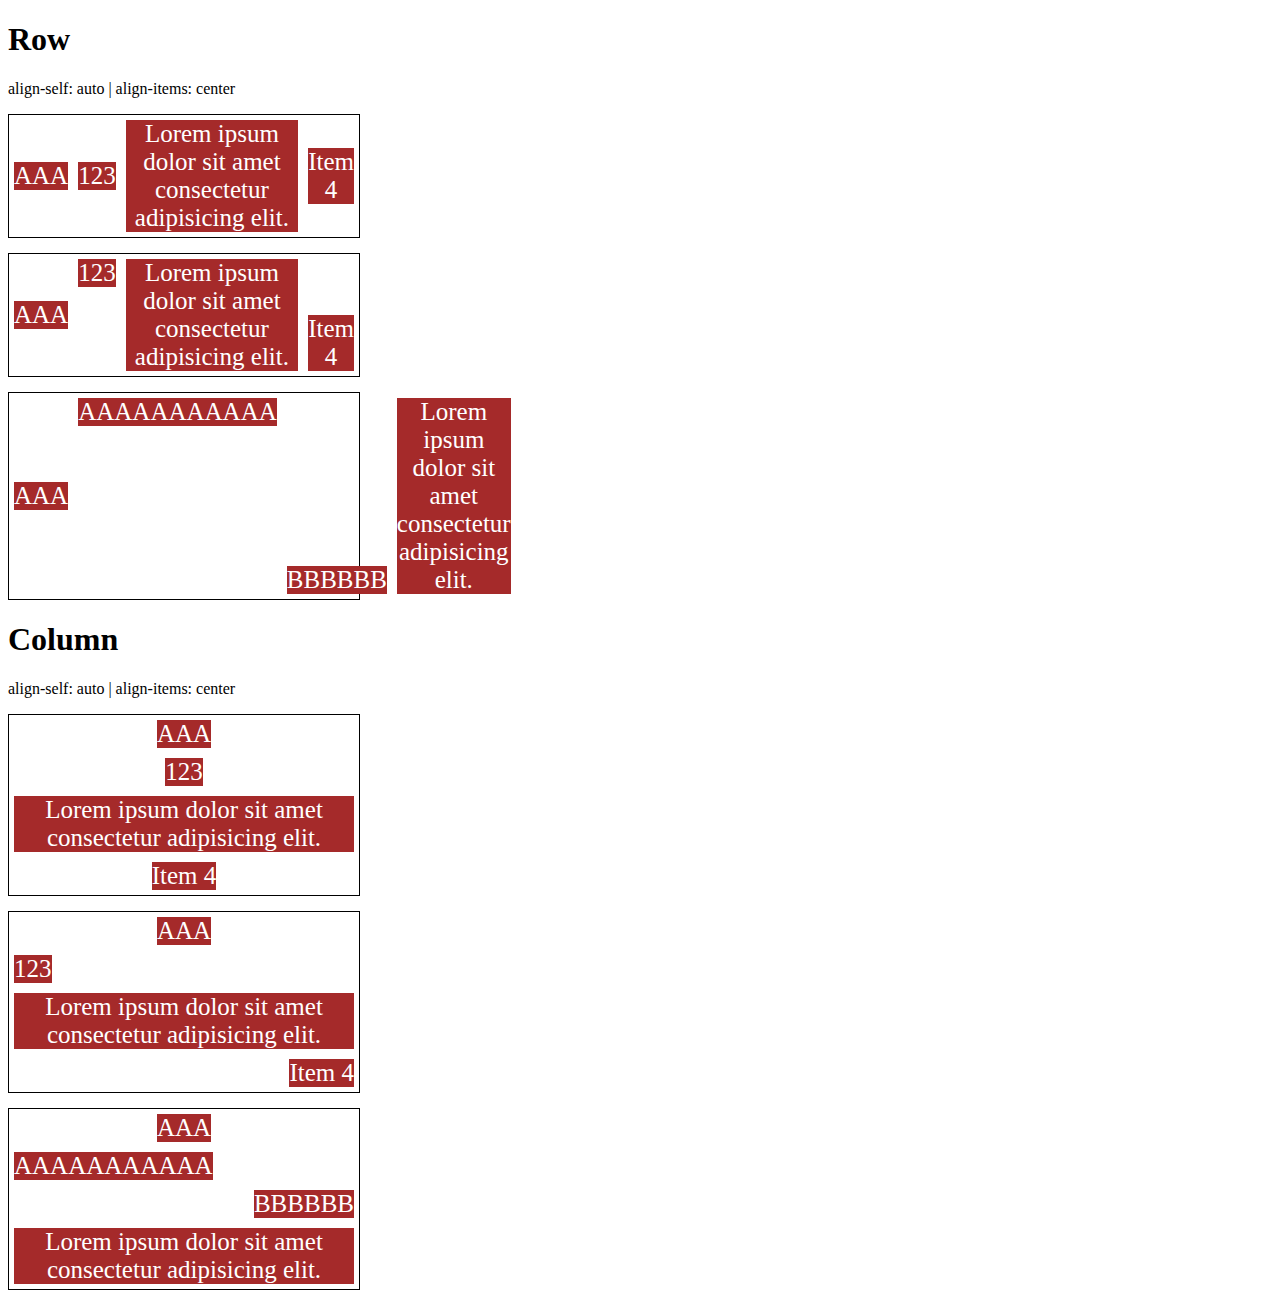
<file: index.html>
<!DOCTYPE html>
<html lang="en">
<head>
  <meta charset="UTF-8">
  <meta http-equiv="X-UA-Compatible" content="IE=edge">
  <meta name="viewport" content="width=device-width, initial-scale=1.0">
  <title>Fundamentos - align self</title>
  <!-- 
    É a propriedade que define se os itens evem ou não quebrar a linha.
    Permite a quebra de linha assim que um dos flex itens não puder mais ser compactado
  -->
  <style>

    .flex-container {
      max-width: 350px;
      border: 1px solid #000;
      margin-bottom: 10px;
      display: flex;
      margin-bottom: 15px;
    }

    .align-container {
      align-items: center;
    }

    .item {
      background-color: brown;
      color: #fff;
      font-size: 25px;
      text-align: center;
      margin: 5px;
    }

    .center {
      align-self: center;
    }

    .start {
      align-self: flex-start;
    }

    .end {
      align-self: flex-end;
    }

    .baseline {
      align-self: baseline;
    }

    .stretch {
      align-self: stretch;
    }

    .auto {
      align-self: auto;
    }

    .direction {
      flex-direction: column;
    }

  </style>
</head>
<body>

  <h1>Row</h1>
  <p>align-self: auto | align-items: center</p>
  <section class="flex-container align-container">
    <div class="item auto">AAA</div>
    <div class="item auto">123</div>
    <div class="item auto">Lorem ipsum dolor sit amet consectetur adipisicing elit.</div>
    <div class="item auto">Item 4</div>
  </section>

  <section class="flex-container">
    <div class="item center">AAA</div>
    <div class="item start">123</div>
    <div class="item stretch">Lorem ipsum dolor sit amet consectetur adipisicing elit.</div>
    <div class="item end">Item 4</div>
  </section>

  <section class="flex-container">
    <div class="item center">AAA</div>
    <div class="item start">AAAAAAAAAAA</div>
    <div class="item end">BBBBBB</div>
    <div class="item stretch">Lorem ipsum dolor sit amet consectetur adipisicing elit.</div>
  </section>

  <h1>Column</h1>
  <p>align-self: auto | align-items: center</p>
  <section class="flex-container align-container direction">
    <div class="item auto">AAA</div>
    <div class="item auto">123</div>
    <div class="item auto">Lorem ipsum dolor sit amet consectetur adipisicing elit.</div>
    <div class="item auto">Item 4</div>
  </section>

  <section class="flex-container direction">
    <div class="item center">AAA</div>
    <div class="item start">123</div>
    <div class="item stretch">Lorem ipsum dolor sit amet consectetur adipisicing elit.</div>
    <div class="item end">Item 4</div>
  </section>

  <section class="flex-container direction">
    <div class="item center">AAA</div>
    <div class="item start">AAAAAAAAAAA</div>
    <div class="item end">BBBBBB</div>
    <div class="item stretch">Lorem ipsum dolor sit amet consectetur adipisicing elit.</div>
  </section>

</body>
</html>
</file>
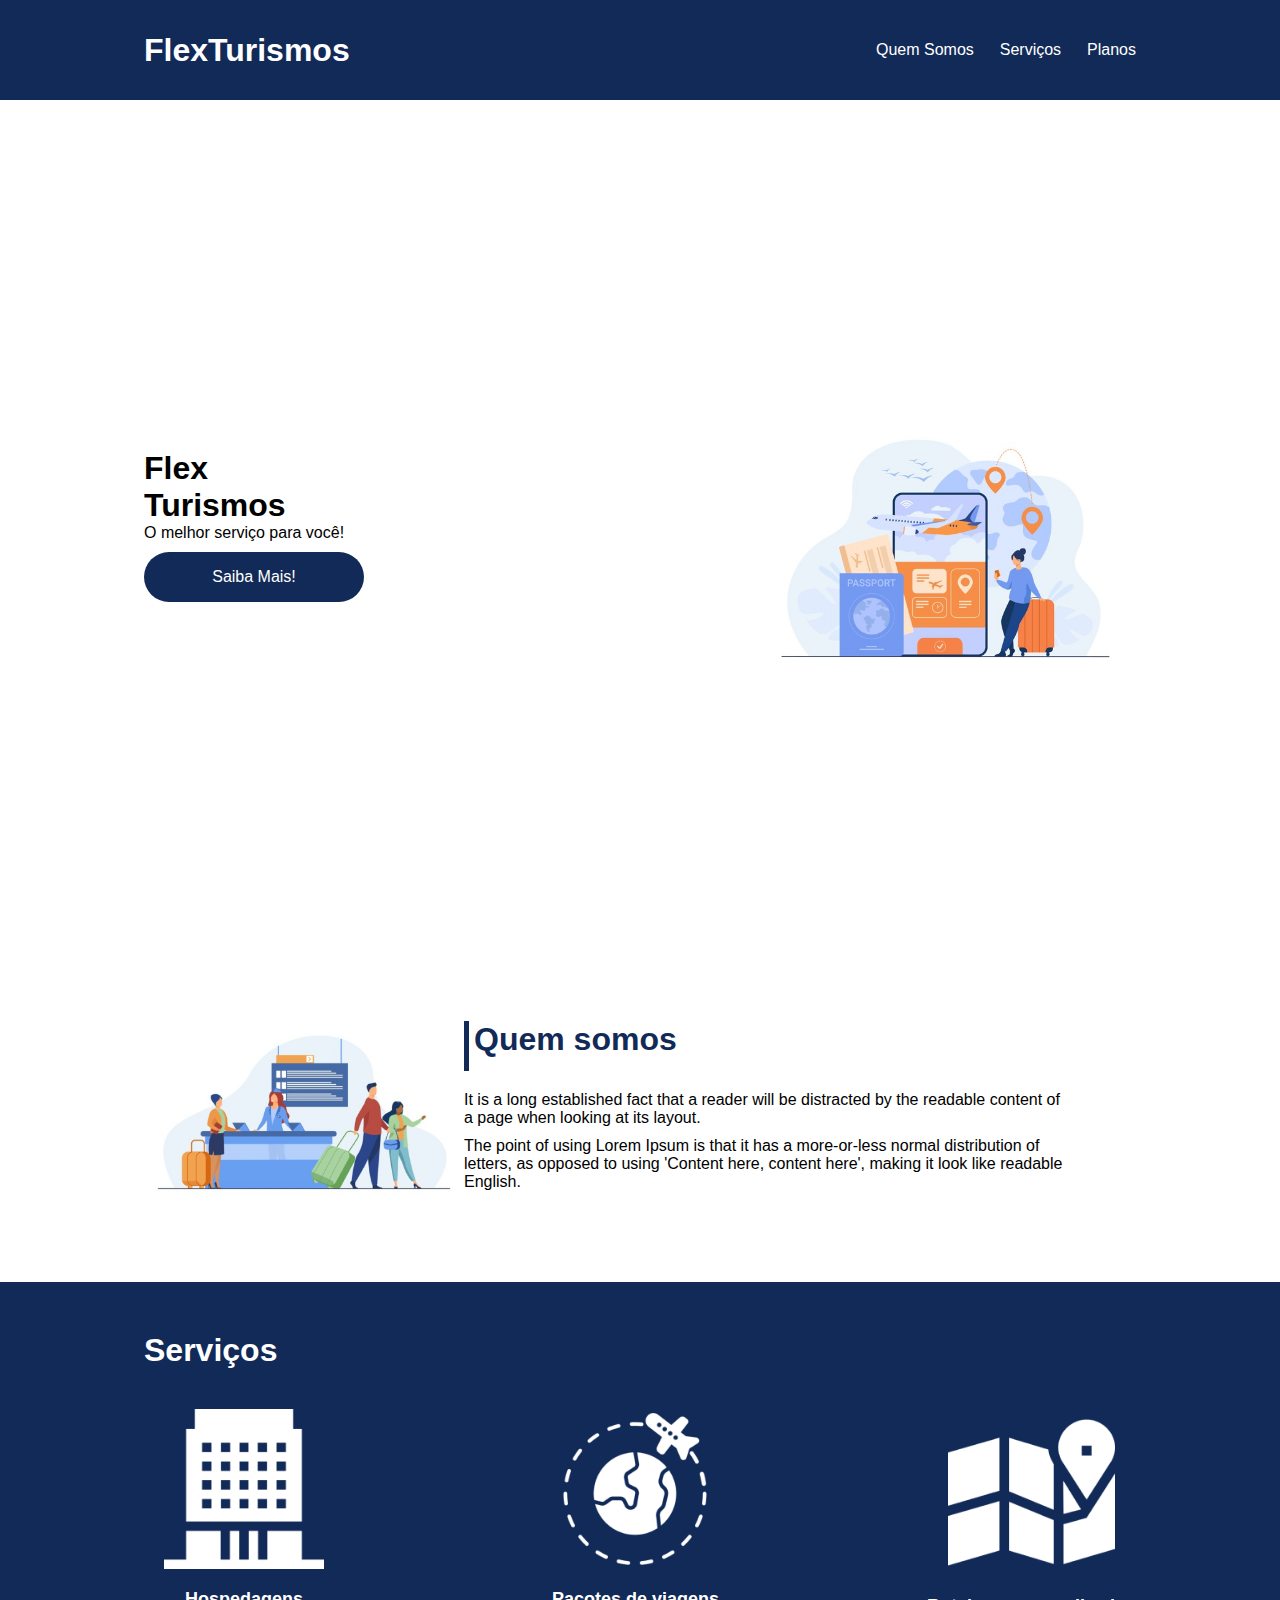
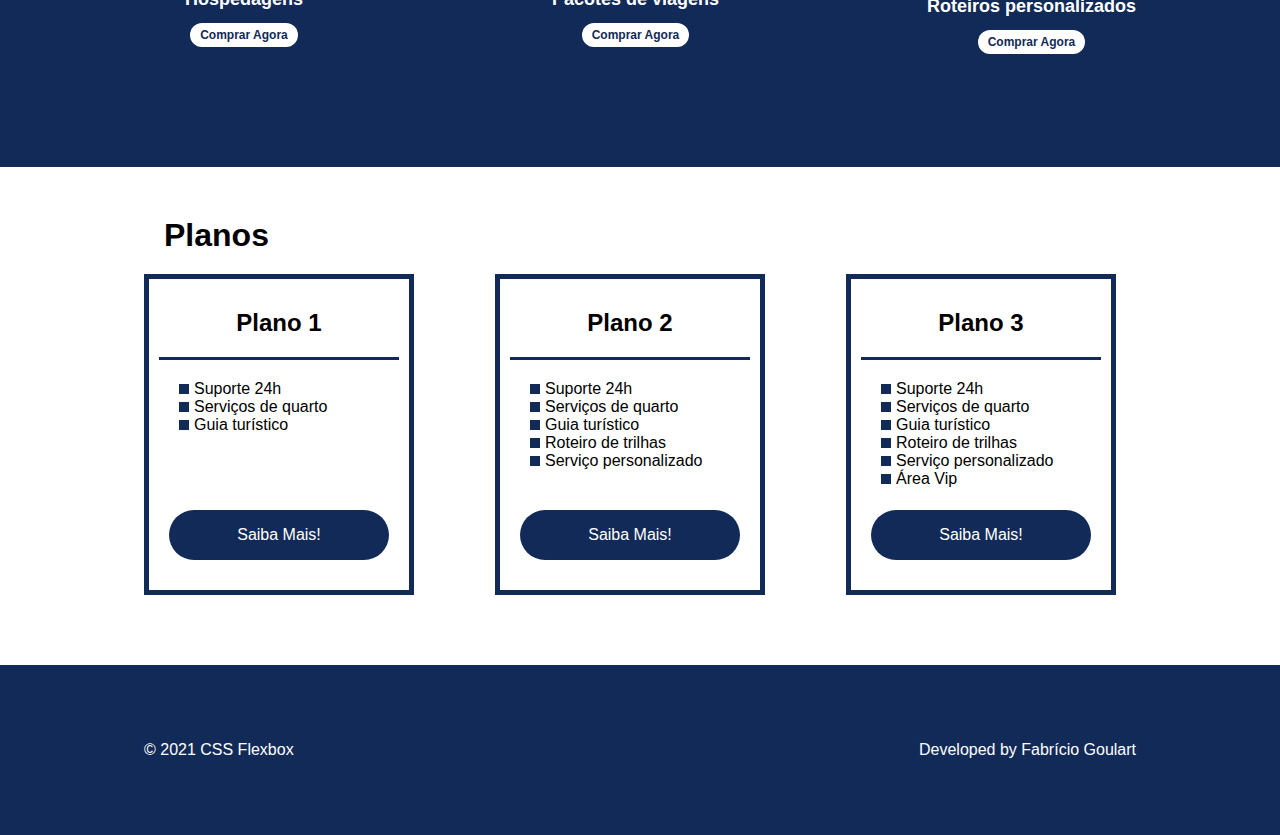
<file: flex-projeto/index.html>
<!DOCTYPE html>
<html lang="pt-br">
<head>
    <meta charset="UTF-8">
    <meta name="viewport" content="width=device-width, initial-scale=1.0">
    <title>Flex Turismos</title>
    <link rel="stylesheet" href="./style.css">
</head>
<body>
    <header>
        <div class="flex-container menu">
            <div>
                <h1>FlexTurismos</h1>
            </div>
            <ul class="list-items">
                <li><a href="#quem-somos">Quem Somos</a></li>
                <li><a href="#servicos">Serviços</a></li>
                <li><a href="#planos">Planos</a></li>
            </ul>
        </div>
    </header>

    <div class="flex-container apresentacao">
        <div class="texto-apresentacao"> 
            <h1>Flex <br>Turismos</h1>
            <p>O melhor serviço para você!</p>
            <a href="" class="btn">Saiba Mais!</a>
        </div>

        <div>
            <div><img src="./images/0-main.png" alt="banner de apresentação"></div>
        </div>
    </div>

    <div class="flex-container" id="quem-somos">
        <div>
            <h2>Quem somos</h2>
            <p>It is a long established fact that a reader will be distracted by the readable content of a page when looking at its layout. </p>
            <p>The point of using Lorem Ipsum is that it has a more-or-less normal distribution of letters, as opposed to using 'Content here, content here', making it look like readable English.</p>
        </div>
        <div>
            <img src="./images/1-quem-somos.png" alt="balcão de atendimento">
        </div>
    </div>

    <div class="container-externo">
        <div class="flex-container" id="servicos">
            <div>
                <h2>Serviços</h2>
            </div>
    
            <div class="list-servicos">
                <div class="item-servico">
                    <div><img src="./images/icon-2.png" alt="hospedagens"></div>
                    <p>Hospedagens</p>
                    <a href="#">Comprar Agora</a>
                </div>
    
                <div class="item-servico">
                   <div><img src="./images/icon-1.png" alt="pacote de viagens"></div>
                   <p>Pacotes de viagens</p>
                   <a href="#">Comprar Agora</a>
                </div>
    
                <div class="item-servico">
                    <div><img src="./images/icon-3.png" alt="roteiros personalizados"></div>
                    <p>Roteiros personalizados</p>
                    <a href="#">Comprar Agora</a>
                </div>
    
            </div>
        </div>
    </div>

    <div class="flex-container" id="planos">

        <div>
            <h2>Planos</h2>
        </div>

        <div class="list-planos">
            <div class="item-plano">
                <h3>Plano 1</h3>
                <ul>
                    <li>Suporte 24h</li>
                    <li>Serviços de quarto</li>
                    <li>Guia turístico</li>
                </ul>
                <a href="#" class="btn">Saiba Mais!</a>
            </div>
    
            <div class="item-plano">
                <h3>Plano 2</h3>
                <ul>
                    <li>Suporte 24h</li>
                    <li>Serviços de quarto</li>
                    <li>Guia turístico</li>
                    <li>Roteiro de trilhas</li>
                    <li>Serviço personalizado</li>
                </ul>
                <a href="#" class="btn">Saiba Mais!</a>
            </div>
    
            <div class="item-plano">
                <h3>Plano 3</h3>
                <ul>
                    <li>Suporte 24h</li>
                    <li>Serviços de quarto</li>
                    <li>Guia turístico</li>
                    <li>Roteiro de trilhas</li>
                    <li>Serviço personalizado</li>
                    <li>Área Vip</li>
                </ul>
                <a href="#" class="btn">Saiba Mais!</a>
            </div>
        </div>

    </div>

    <footer>
        <div class="flex-container footer">
            <p>&copy; 2021 CSS Flexbox</p>
            <p>Developed by Fabrício Goulart</p>
        </div>
    </footer>
</body>
</html>
</file>
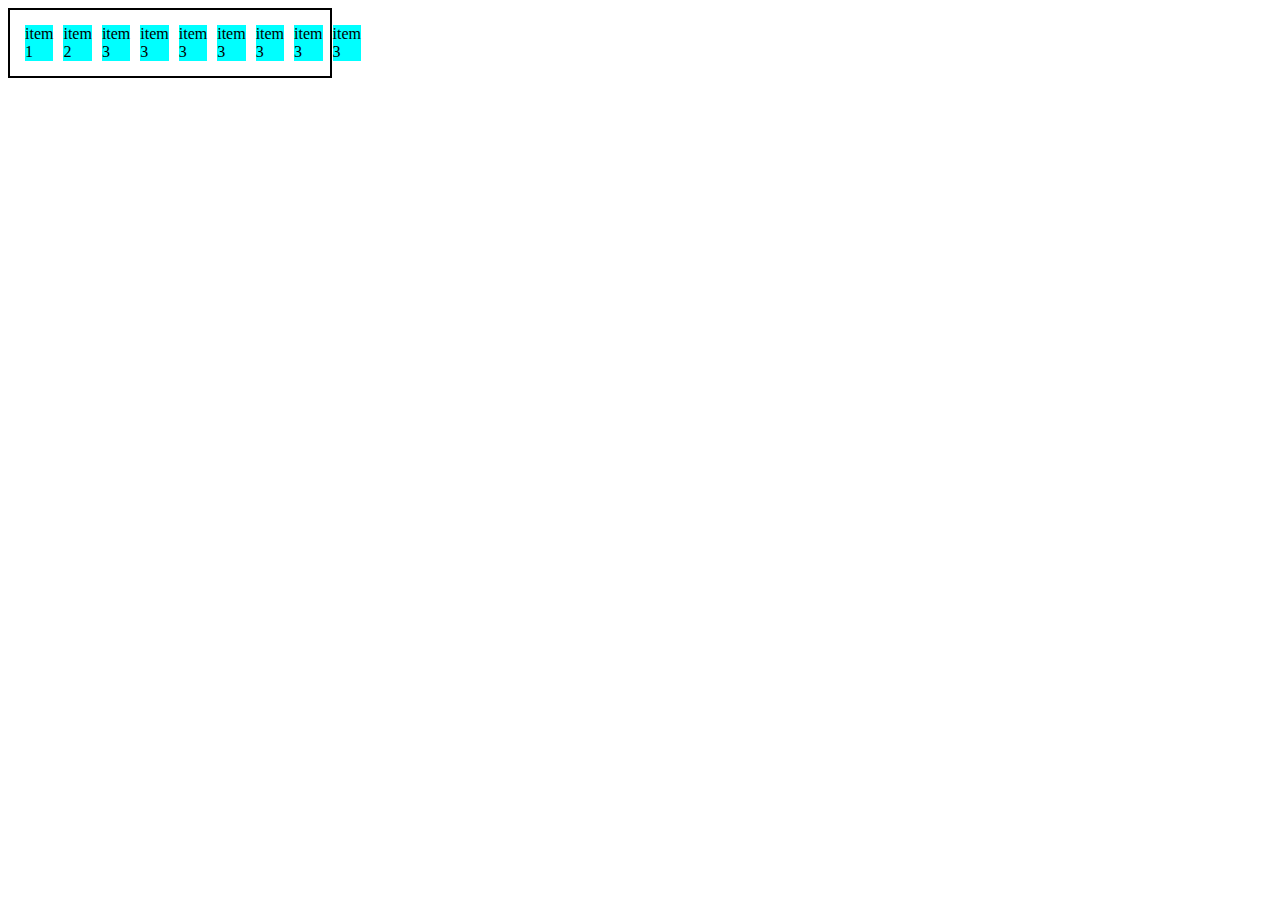
<file: 0-display-flex.html>
<!DOCTYPE html>
<html lang="en">
<head>
    <meta charset="UTF-8">
    <meta name="viewport" content="width=device-width, initial-scale=1.0">
    <title>Fundamentos - display flex</title>
    <style>
        .flex{
            max-width: 300px;
            padding: 10px;
            border: 2px solid black;
            display: flex;
        }

        .item{
            background-color: aqua;
            margin: 5px;
        }
    </style>
</head>
<body>
    <div class="flex">
        <div class="item">item 1</div>
        <div class="item">item 2</div>
        <div class="item">item 3</div>
        <div class="item">item 3</div>
        <div class="item">item 3</div>
        <div class="item">item 3</div>
        <div class="item">item 3</div>
        <div class="item">item 3</div>
        <div class="item">item 3</div>
    </div>
</body>
</html>
</file>
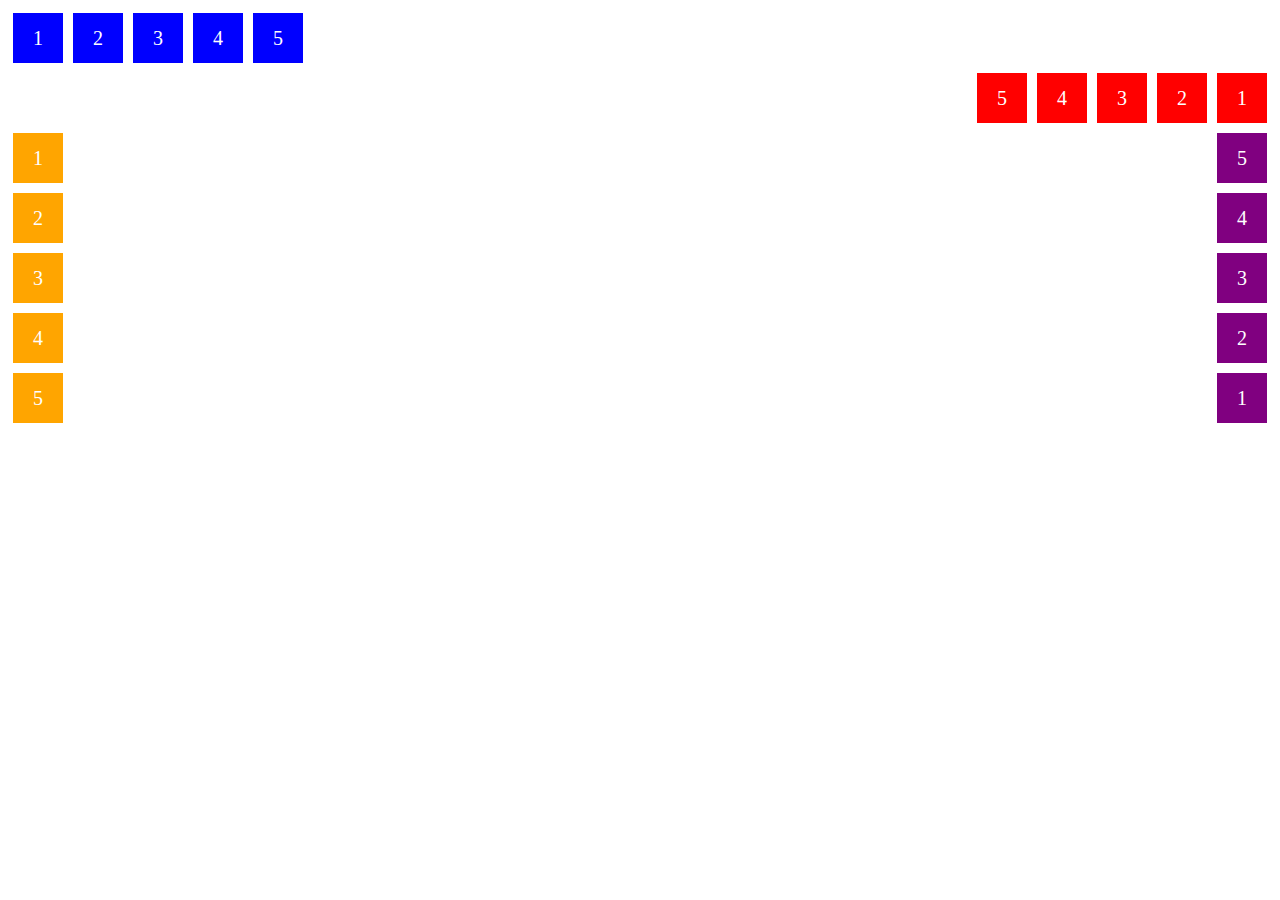
<file: 1-flex-direction.html>
<!DOCTYPE html>
<html lang="en">
<head>
    <meta charset="UTF-8">
    <meta name="viewport" content="width=device-width, initial-scale=1.0">
    <title>Fundamentos - Flex direction</title>

    <style>
        .flex-container{
            margin: 0;
            padding: 0;
            display: flex;
            list-style: none;
        }

        .flex-item{
            background: blue;
            height: 50px;
            width: 50px;
            line-height: 50px;
            font-size: 20px;
            color: white;
            text-align: center;
            margin: 5px;
        }

        .row{
            flex-direction: row;
        }

        .row-reverse{
            flex-direction: row-reverse;
        }

        .row-reverse li{
            background-color: red;
        }

        .column{
            float: left;
            flex-direction: column;
        }

        .column li{
            background: orange;
        }

        .column-reverse{
            float: right;
            flex-direction: column-reverse;
        }

        .column-reverse li{
            background: purple;
        }

    </style>
</head>
<body>
    <ul class="flex-container row">
        <li class="flex-item">1</li>
        <li class="flex-item">2</li>
        <li class="flex-item">3</li>
        <li class="flex-item">4</li>
        <li class="flex-item">5</li>
    </ul>

    <ul class="flex-container row-reverse">
        <li class="flex-item">1</li>
        <li class="flex-item">2</li>
        <li class="flex-item">3</li>
        <li class="flex-item">4</li>
        <li class="flex-item">5</li>
    </ul>

    <ul class="flex-container column">
        <li class="flex-item">1</li>
        <li class="flex-item">2</li>
        <li class="flex-item">3</li>
        <li class="flex-item">4</li>
        <li class="flex-item">5</li>
    </ul>

    <ul class="flex-container column-reverse">
        <li class="flex-item">1</li>
        <li class="flex-item">2</li>
        <li class="flex-item">3</li>
        <li class="flex-item">4</li>
        <li class="flex-item">5</li>
    </ul>
</body>
</html>
</file>
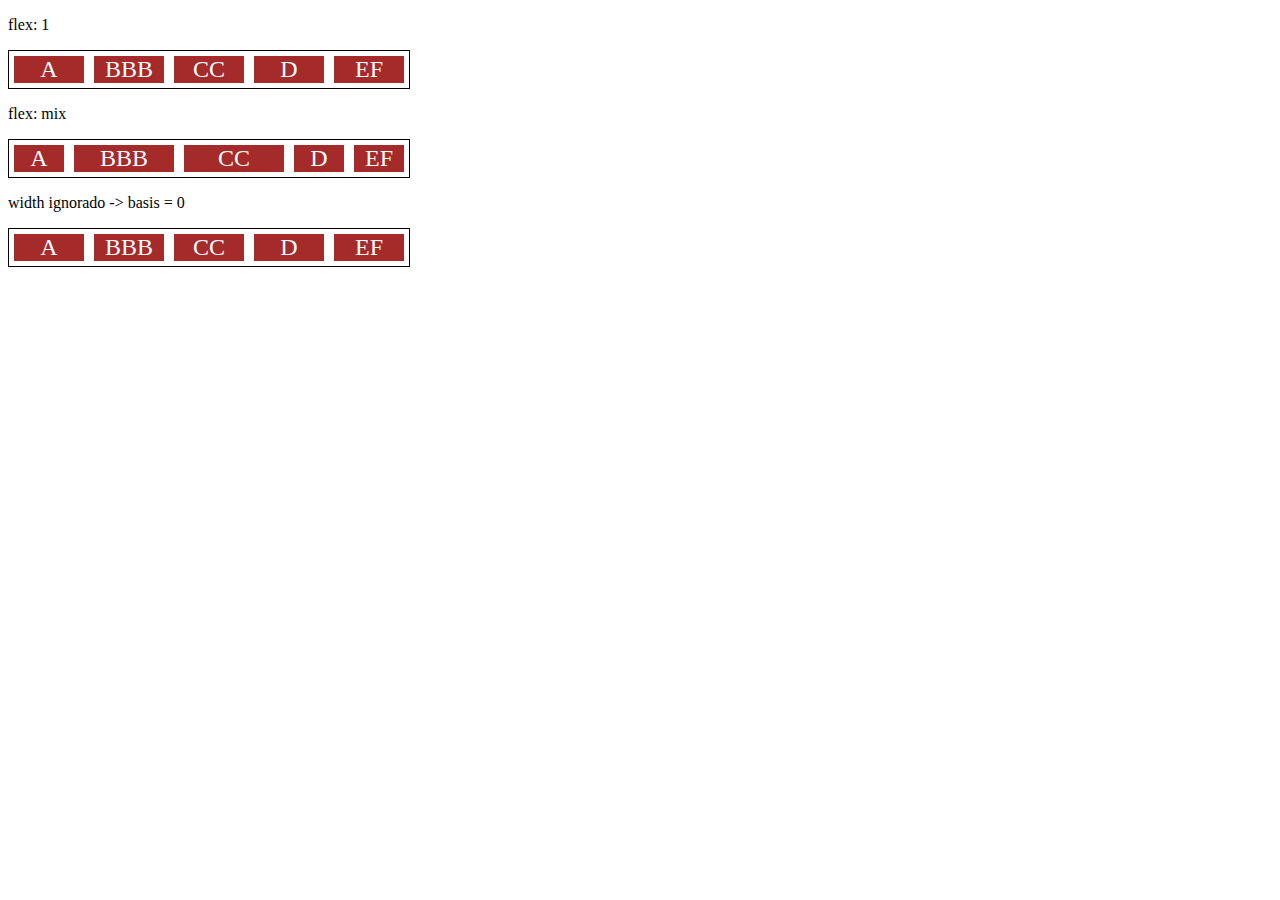
<file: 10-flex.html>
<!DOCTYPE html>
<html lang="en">
<head>
    <meta charset="UTF-8">
    <meta name="viewport" content="width=device-width, initial-scale=1.0">
    <title>Fundamentos - flex</title>
    <style>
        .flex-container{
            display: flex;
            border: 1px solid black;
            max-width: 400px;
            margin-bottom: 10px;
        }

        .item{
            background-color: brown;
            color: white;
            font-size: 24px;
            text-align: center;
            margin: 5PX;
        }

        .flex-1{
            flex: 1; 
            /* grow = 1, shrink = 1, basis = 0 */
        }

        .largura{
            width: 200px;
            /* min-width: 250px; */
        }

        .flex-2{
            flex: 2; 
            /* grow = 2, shrink = 1, basis = 0 */
        }

    </style>
</head>
<body>
    <p>flex: 1</p>
    <div class="flex-container">
        <div class="item flex-1">A</div>
        <div class="item flex-1">BBB</div>
        <div class="item flex-1">CC</div>
        <div class="item flex-1">D</div>
        <div class="item flex-1">EF</div>
    </div>

    <p>flex: mix</p>
    <div class="flex-container">
        <div class="item flex-1">A</div>
        <div class="item flex-2">BBB</div>
        <div class="item flex-2">CC</div>
        <div class="item flex-1">D</div>
        <div class="item flex-1">EF</div>
    </div>

    <p>width ignorado -> basis = 0</p>

    <div class="flex-container">
        <div class="item flex-1 largura">A</div>
        <div class="item flex-1 largura">BBB</div>
        <div class="item flex-1 largura">CC</div>
        <div class="item flex-1 largura">D</div>
        <div class="item flex-1 largura">EF</div>
    </div>
</body>
</html>
</file>
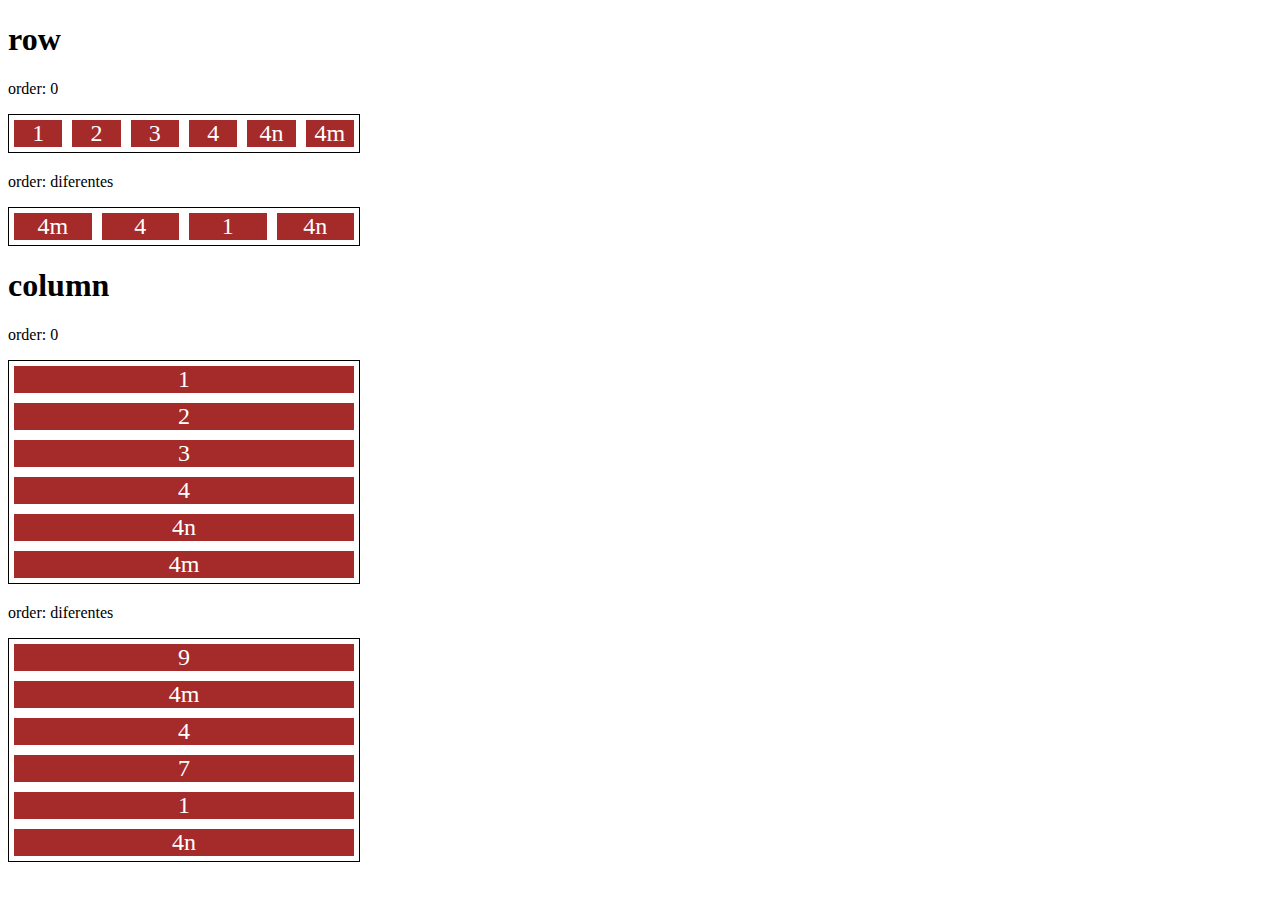
<file: 11-order.html>
<!DOCTYPE html>
<html lang="en">
<head>
    <meta charset="UTF-8">
    <meta name="viewport" content="width=device-width, initial-scale=1.0">
    <title>Fundamentos - order</title>

    <style>
        .flex-container{
            display: flex;
            max-width: 350px;
            border: 1px solid black;
            margin-bottom: 20px;
        }

        .item{
            flex: 1;
            background: brown;
            color: white;
            text-align: center;
            font-size: 24px;
            margin: 5px;
        }
        .o1{
            order: 1;
        }

        .o2{
            order: 2;
        }

        .o3{
            order: 3;
        }

        .o4{
            order: 4;
        }

        .direction{
            flex-direction: column;
        }
    </style>
</head>
<body>
    <h1>row</h1>
    <p>order: 0</p>
    <div class="flex-container">
        <div class="item">1</div>
        <div class="item">2</div>
        <div class="item">3</div>
        <div class="item">4</div>
        <div class="item">4n</div>
        <div class="item">4m</div>
    </div>

    <p>order: diferentes</p>
    <div class="flex-container">
        <div class="item o3">1</div>
        <div class="item o2">4</div>
        <div class="item o3">4n</div>
        <div class="item o1">4m</div>
    </div>


    <h1>column</h1>
    <p>order: 0</p>
    <div class="flex-container direction">
        <div class="item">1</div>
        <div class="item">2</div>
        <div class="item">3</div>
        <div class="item">4</div>
        <div class="item">4n</div>
        <div class="item">4m</div>
    </div>

    <p>order: diferentes</p>
    <div class="flex-container direction">
        <div class="item o3">7</div>
        <div class="item o1">9</div>
        <div class="item o3">1</div>
        <div class="item o2">4</div>
        <div class="item o3">4n</div>
        <div class="item o1">4m</div>
    </div>
</body>
</html>
</file>
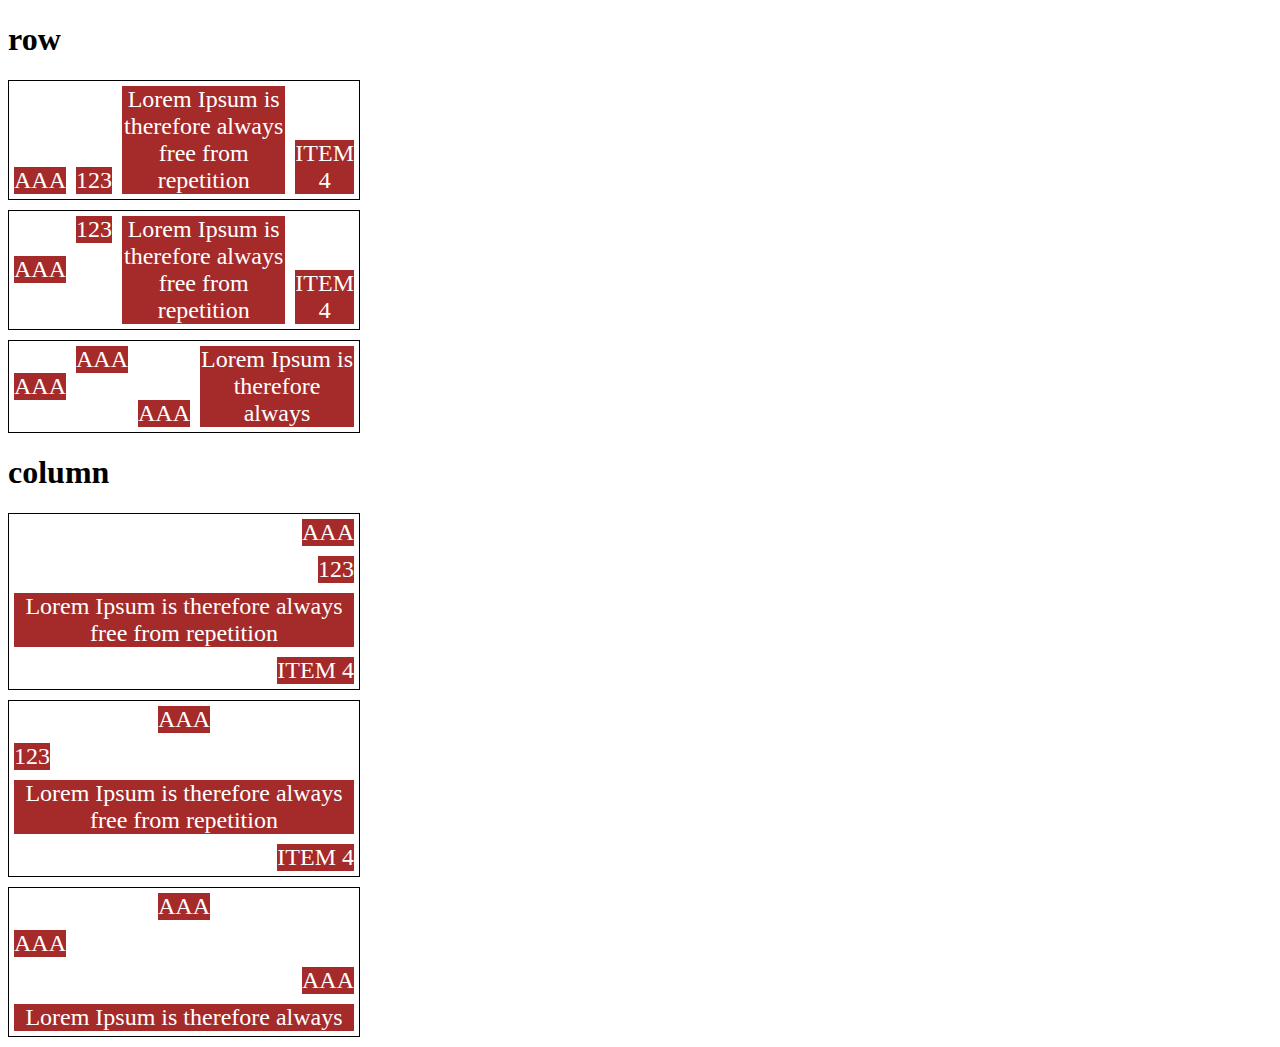
<file: 13-align-self.html>
<!DOCTYPE html>
<html lang="en">
<head>
    <meta charset="UTF-8">
    <meta name="viewport" content="width=device-width, initial-scale=1.0">
    <title>Fundamnetos - align self</title>

    <style>
        .flex-container{
            max-width: 350px;
            border: 1px solid;
            margin-bottom: 10px;
            display: flex;
        }

        .align-container{
            align-items: flex-end;
        }

        .item{
            background-color: brown;
            color: white;
            font-size: 24px;
            text-align: center;
            margin: 5px;
        }

        .center{
            align-self: center;
        }

        .start{
            align-self: flex-start;
        }

        .end{
            align-self: flex-end;
        }

        .baseline{
            align-self: baseline;
        }

        .stretch{
            align-self: stretch;
        }

        .auto{
            align-self: auto;
        }

        .direction{
            flex-direction: column;
        }
    </style>
</head>
<body>

    <h1>row</h1>
    <section class="flex-container align-container">
        <div class="item auto">AAA</div>
        <div class="item auto">123</div>
        <div class="item auto">Lorem Ipsum is therefore always free from repetition</div>
        <div class="item auto">ITEM 4</div>
    </section>

    <section class="flex-container">
        <div class="item center">AAA</div>
        <div class="item start">123</div>
        <div class="item stretch">Lorem Ipsum is therefore always free from repetition</div>
        <div class="item end">ITEM 4</div>
    </section>

    <section class="flex-container">
        <div class="item center">AAA</div>
        <div class="item start">AAA</div>
        <div class="item end">AAA</div>
        <div class="item stretch">Lorem Ipsum is therefore always</div>
    </section>

    <h1>column</h1>

    <section class="flex-container align-container direction">
        <div class="item auto">AAA</div>
        <div class="item auto">123</div>
        <div class="item auto">Lorem Ipsum is therefore always free from repetition</div>
        <div class="item auto">ITEM 4</div>
    </section>

    <section class="flex-container direction">
        <div class="item center">AAA</div>
        <div class="item start">123</div>
        <div class="item stretch">Lorem Ipsum is therefore always free from repetition</div>
        <div class="item end">ITEM 4</div>
    </section>

    <section class="flex-container direction">
        <div class="item center">AAA</div>
        <div class="item start">AAA</div>
        <div class="item end">AAA</div>
        <div class="item stretch">Lorem Ipsum is therefore always</div>
    </section>
    
    
</body>
</html>
</file>
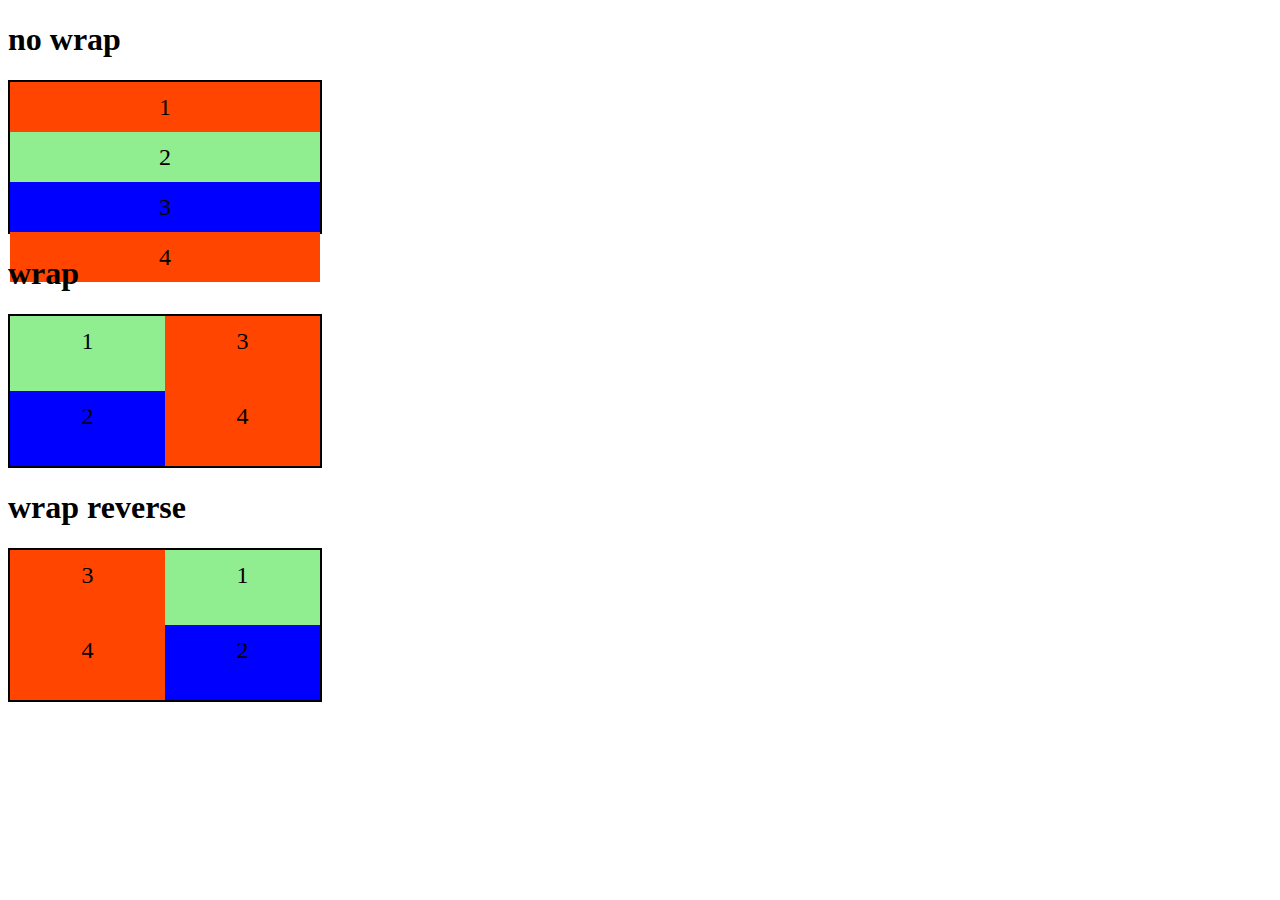
<file: 2-flex-wrap.html>
<!DOCTYPE html>
<html lang="en">
<head>
    <meta charset="UTF-8">
    <meta name="viewport" content="width=device-width, initial-scale=1.0">
    <title>Fundamentos - flex wrap</title>

    <style>
        .flex-container{
            display: flex;
            flex-direction: column;
            height: 150px;
            border: 2px solid black;
            max-width: 310px;
        }

        .item{
            font-size: 24px;
            height: 50%;
            text-align: center;
            min-width: 100px;
            line-height: 50px;
        }

        .nowrap{
            flex-wrap: nowrap;
        }

        .wrap{
            flex-wrap: wrap;
        }

        .wrap-reverse{
            flex-wrap: wrap-reverse;
        }

        .blue{
            background-color: blue;
        }

        .green{
            background-color: lightgreen;
        }

        .orange{
            background-color: orangered;
        }
    </style>
</head>
<body>
    <h1>no wrap</h1>

    <div class="flex-container nowrap">
        <div class="item orange">1</div>
        <div class="item green">2</div>
        <div class="item blue">3</div>
        <div class="item orange">4</div>
    </div>

    <h1>wrap</h1>

    <div class="flex-container wrap">
        <div class="item green">1</div>
        <div class="item blue">2</div>
        <div class="item orange">3</div>
        <div class="item orange">4</div>
    </div>

    <h1>wrap reverse</h1>

    <div class="flex-container wrap-reverse">
        <div class="item green">1</div>
        <div class="item blue">2</div>
        <div class="item orange">3</div>
        <div class="item orange">4</div>
    </div>


</body>
</html>
</file>
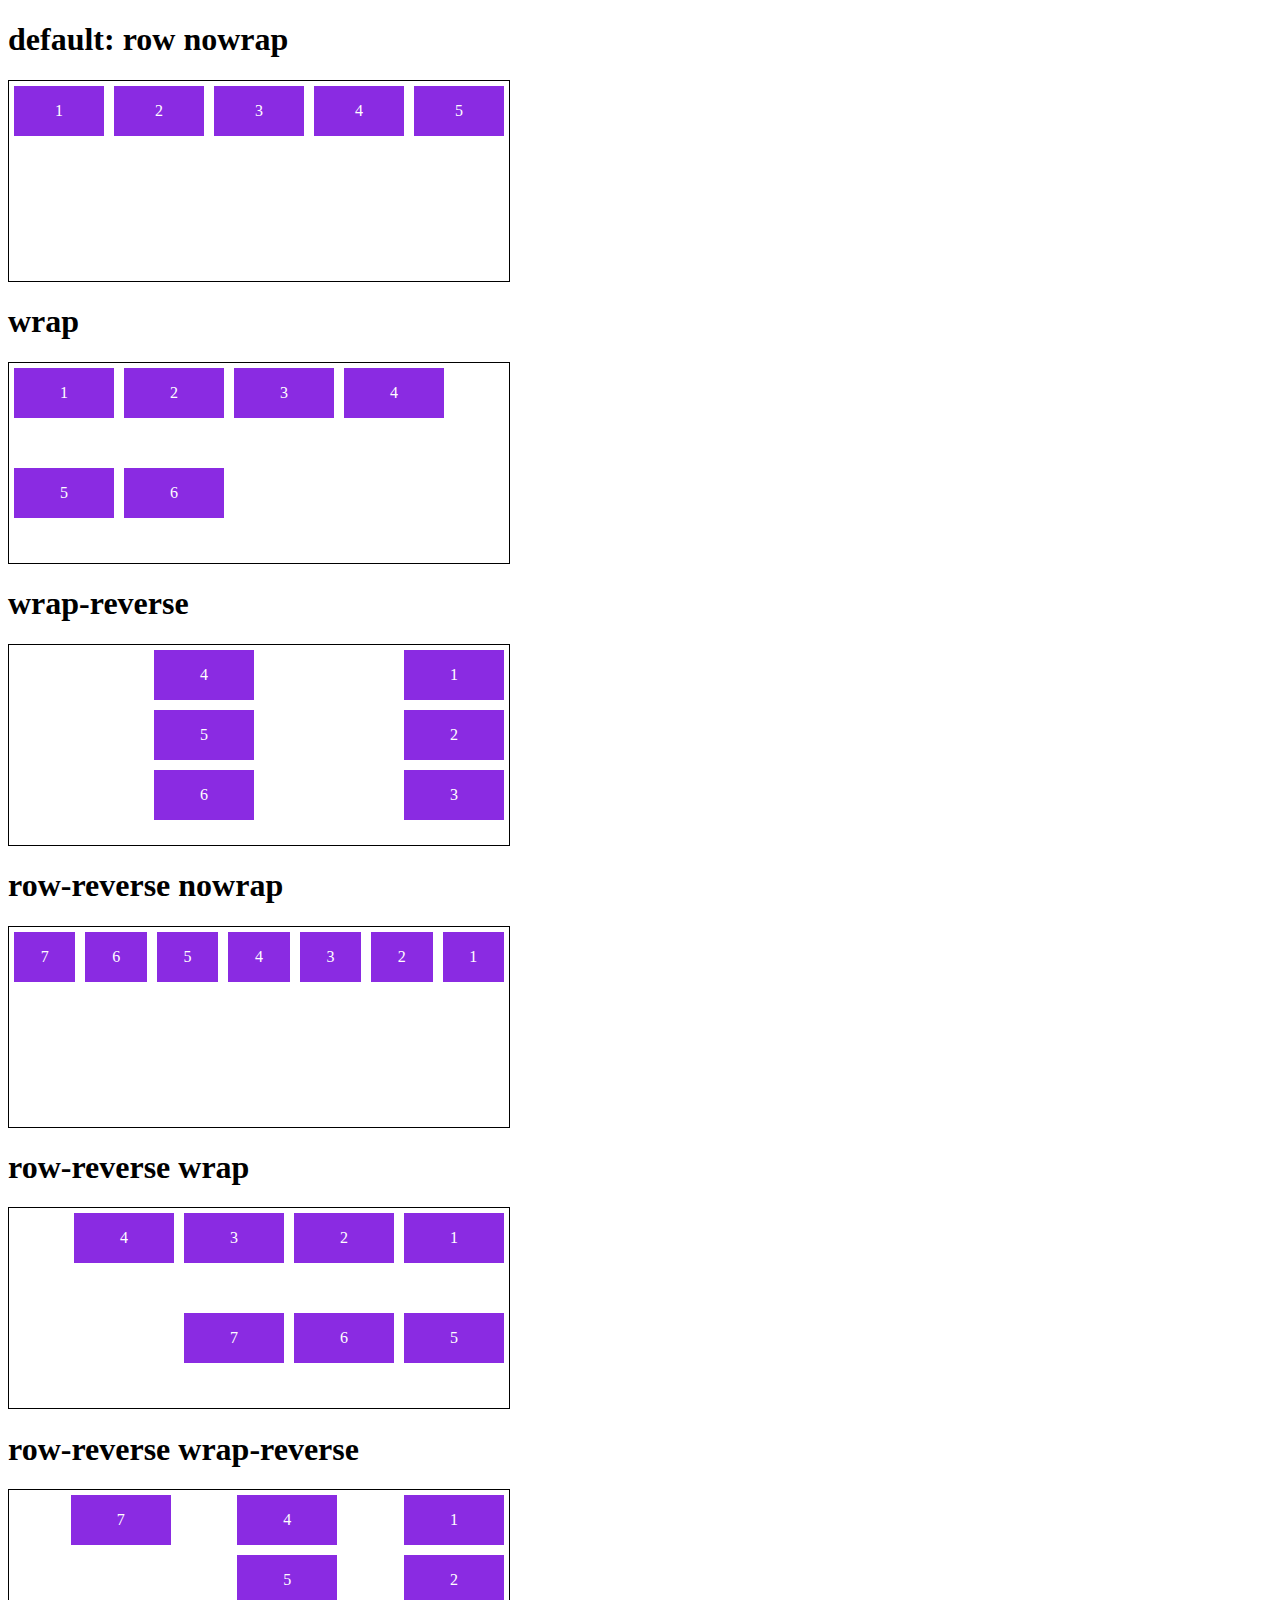
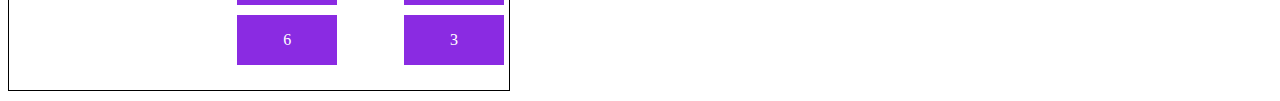
<file: 3-flex-flow.html>
<!DOCTYPE html>
<html lang="en">
<head>
    <meta charset="UTF-8">
    <meta name="viewport" content="width=device-width, initial-scale=1.0">
    <title>Fundamentos - flex flow</title>

    <style>
        .flex-container{
            display: flex;
            border: 1px solid black;
            max-width: 500px;
            margin-bottom: 10px;
            height: 200px;
        }

        .default{
            flex-flow: row nowrap;
        }

        .wrap{
            flex-flow: row wrap;
        }

        .wrap-reverse{
            flex-flow: column wrap-reverse;
        }

        .r-nowrap{
            flex-flow: row-reverse nowrap;
        }

        .r-wrap{
            flex-flow: row-reverse wrap;
        }

        .rr-wrap{
            flex-flow: column wrap-reverse;
        }

        .item{
            background-color: blueviolet;
            margin: 5px;
            color: white;
            text-align: center;
            width: 100px;
            height: 50px;
            line-height: 50px;
        }
    </style>
</head>
<body>
    <h1>default: row nowrap</h1>
    <div class="flex-container default">
        <div class="item">1</div>
        <div class="item">2</div>
        <div class="item">3</div>
        <div class="item">4</div>
        <div class="item">5</div>
    </div>

    <h1>wrap</h1>
    <div class="flex-container wrap">
        <div class="item">1</div>
        <div class="item">2</div>
        <div class="item">3</div>
        <div class="item">4</div>
        <div class="item">5</div>
        <div class="item">6</div>
    </div>

    <h1>wrap-reverse</h1>
    <div class="flex-container wrap-reverse">
        <div class="item">1</div>
        <div class="item">2</div>
        <div class="item">3</div>
        <div class="item">4</div>
        <div class="item">5</div>
        <div class="item">6</div>
    </div>

    <h1>row-reverse nowrap</h1>
    <div class="flex-container r-nowrap">
        <div class="item">1</div>
        <div class="item">2</div>
        <div class="item">3</div>
        <div class="item">4</div>
        <div class="item">5</div>
        <div class="item">6</div>
        <div class="item">7</div>
    </div>

    <h1>row-reverse wrap</h1>
    <div class="flex-container r-wrap">
        <div class="item">1</div>
        <div class="item">2</div>
        <div class="item">3</div>
        <div class="item">4</div>
        <div class="item">5</div>
        <div class="item">6</div>
        <div class="item">7</div>
    </div>

    <h1>row-reverse wrap-reverse</h1>
    <div class="flex-container rr-wrap">
        <div class="item">1</div>
        <div class="item">2</div>
        <div class="item">3</div>
        <div class="item">4</div>
        <div class="item">5</div>
        <div class="item">6</div>
        <div class="item">7</div>
    </div>
</body>
</html>
</file>
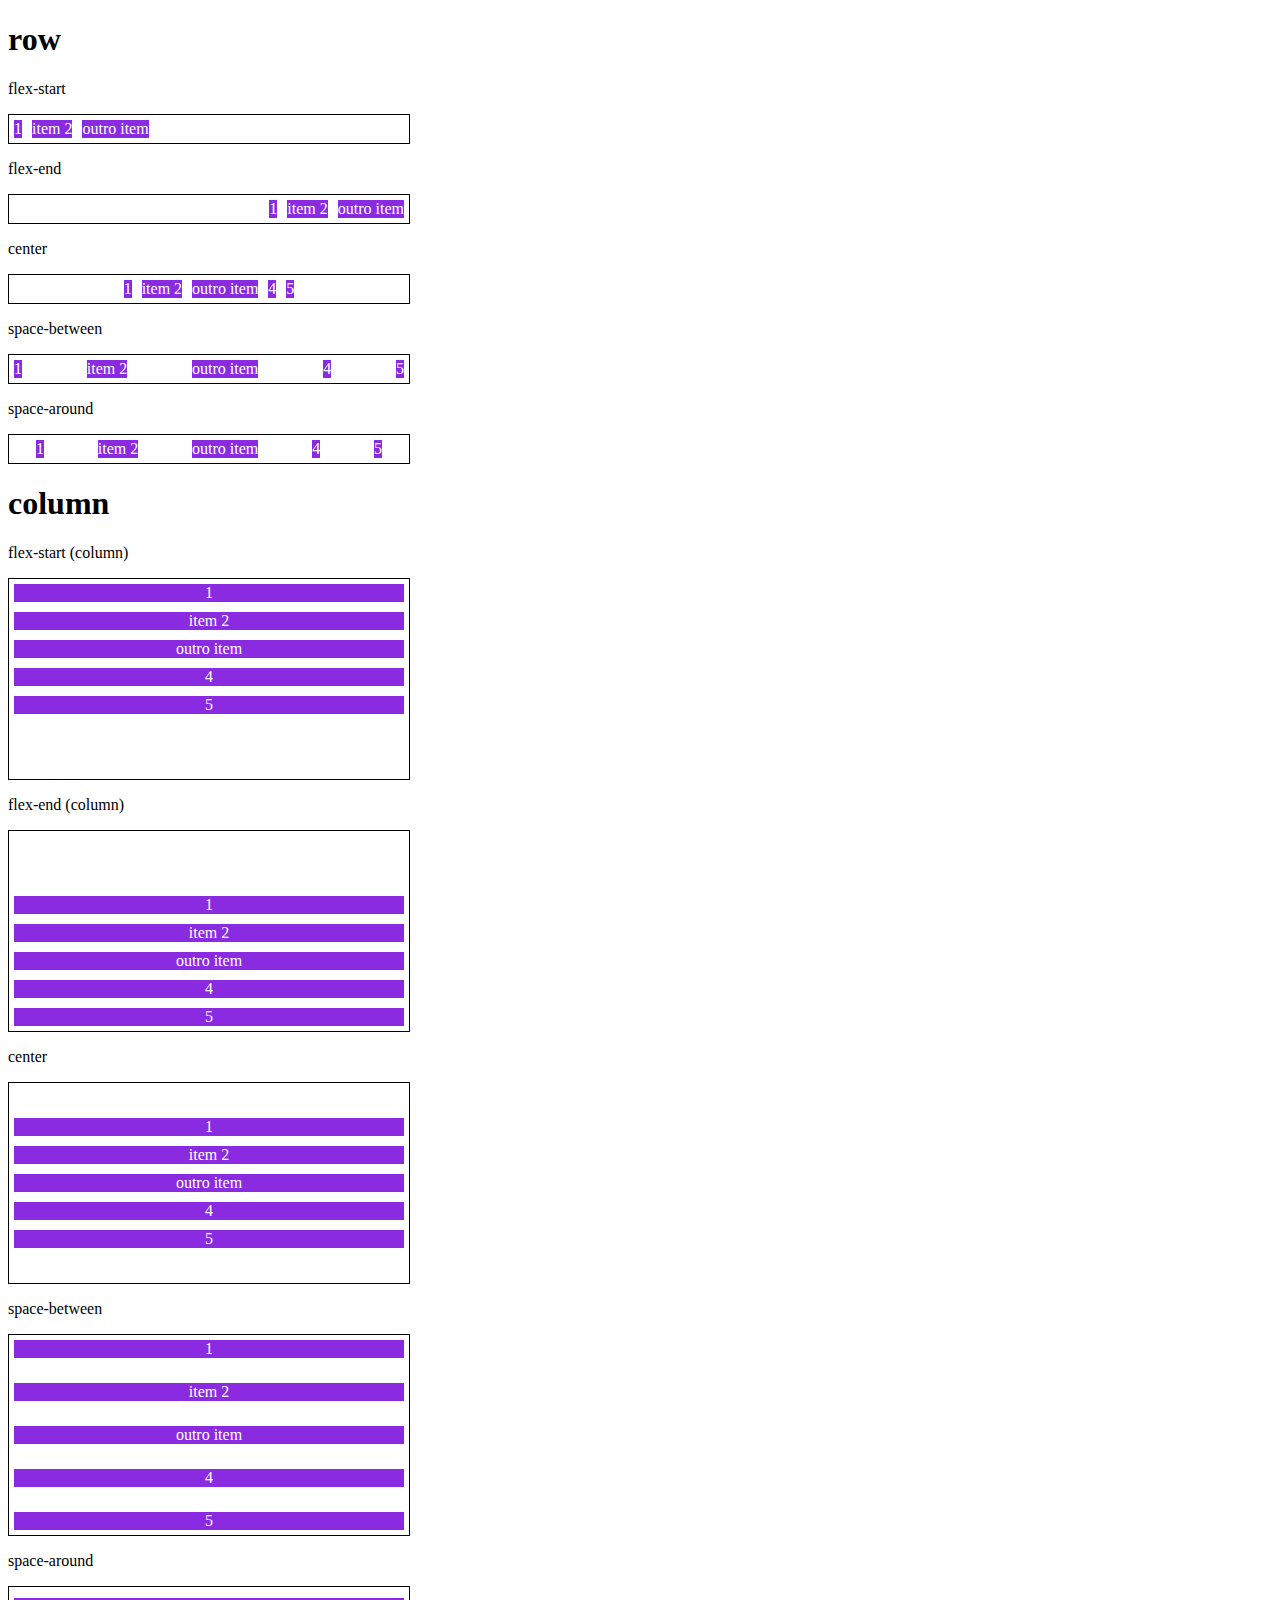
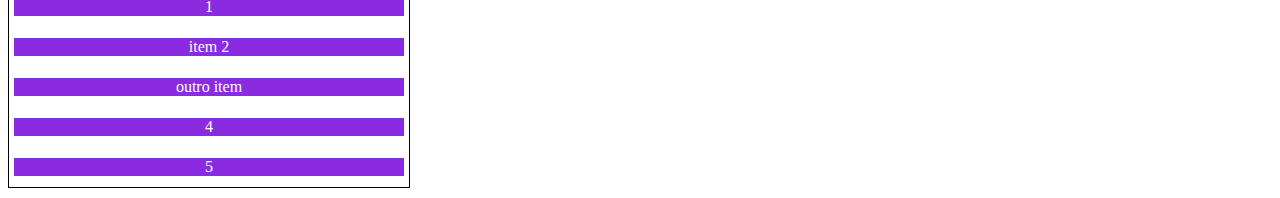
<file: 4-justify-content.html>
<!DOCTYPE html>
<html lang="en">
<head>
    <meta charset="UTF-8">
    <meta name="viewport" content="width=device-width, initial-scale=1.0">
    <title>Fundamentos - justify-content</title>
    <style>
        .container{
            max-width: 400px;
            border: 1px solid black;
            margin: 0;
            display: flex;
            margin-bottom: 10px;
        }

        .item{
            background-color: blueviolet;
            margin: 5px;
            text-align: center;
            color: white;
        }
        
        .flex-start{
            justify-content: flex-start;
        }

        .flex-end{
            justify-content: flex-end;
        }

        .center{
            justify-content: center;
        }

        .space-between{
            justify-content: space-between;
        }

        .space-around{
            justify-content: space-around;
        }

        .column{
            flex-direction: column;
            min-height: 200px;
        }
    </style>
</head>
<body>
    <h1>row</h1>
    <p>flex-start</p>
    <section class="container flex-start">
        <div class="item">1</div>
        <div class="item">item 2</div>
        <div class="item">outro item</div>
    </section>

    <p>flex-end</p>
    <section class="container flex-end">
        <div class="item">1</div>
        <div class="item">item 2</div>
        <div class="item">outro item</div>
    </section>

    <p>center</p>
    <section class="container center">
        <div class="item">1</div>
        <div class="item">item 2</div>
        <div class="item">outro item</div>
        <div class="item">4</div>
        <div class="item">5</div>
    </section>

    <p>space-between</p>
    <section class="container space-between">
        <div class="item">1</div>
        <div class="item">item 2</div>
        <div class="item">outro item</div>
        <div class="item">4</div>
        <div class="item">5</div>
    </section>

    <p>space-around</p>
    <section class="container space-around">
        <div class="item">1</div>
        <div class="item">item 2</div>
        <div class="item">outro item</div>
        <div class="item">4</div>
        <div class="item">5</div>
    </section>

    <h1>column</h1>

    <p>flex-start (column)</p>
    <section class="container flex-start column">
        <div class="item">1</div>
        <div class="item">item 2</div>
        <div class="item">outro item</div>
        <div class="item">4</div>
        <div class="item">5</div>
    </section>

    <p>flex-end (column)</p>
    <section class="container flex-end column">
        <div class="item">1</div>
        <div class="item">item 2</div>
        <div class="item">outro item</div>
        <div class="item">4</div>
        <div class="item">5</div>
    </section>
    
    <p>center</p>
    <section class="container center column">
        <div class="item">1</div>
        <div class="item">item 2</div>
        <div class="item">outro item</div>
        <div class="item">4</div>
        <div class="item">5</div>
    </section>

    <p>space-between</p>
    <section class="container space-between column">
        <div class="item">1</div>
        <div class="item">item 2</div>
        <div class="item">outro item</div>
        <div class="item">4</div>
        <div class="item">5</div>
    </section>

    <p>space-around</p>
    <section class="container space-around column">
        <div class="item">1</div>
        <div class="item">item 2</div>
        <div class="item">outro item</div>
        <div class="item">4</div>
        <div class="item">5</div>
    </section>
</body>
</html>
</file>
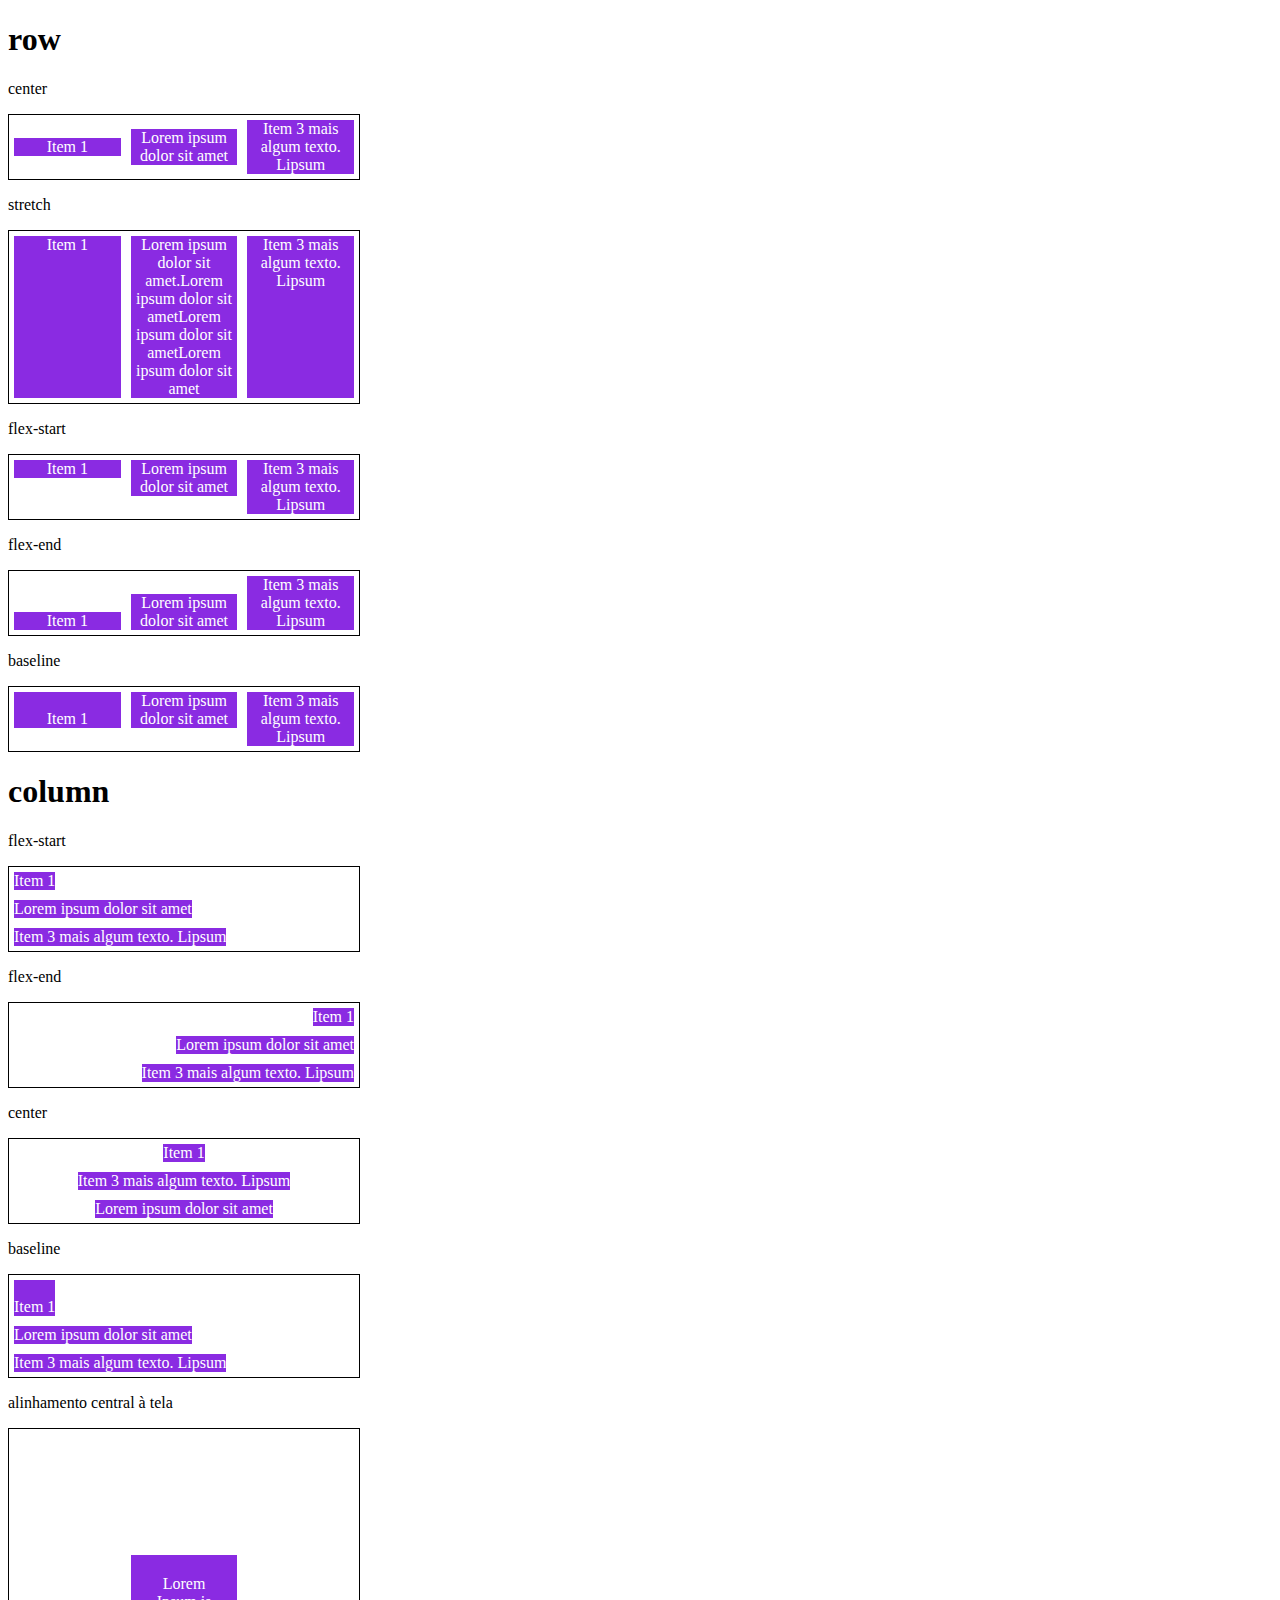
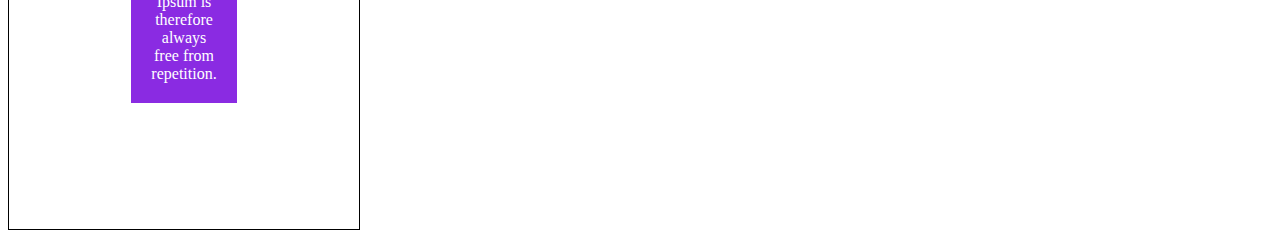
<file: 5-align-items.html>
<!DOCTYPE html>
<html lang="en">
<head>
    <meta charset="UTF-8">
    <meta name="viewport" content="width=device-width, initial-scale=1.0">
    <title>Fundamentos - align items</title>

    <style>
        .container{
            max-width: 350px;
            border: 1px solid black;
            display: flex;
        }

        .item{
            background-color: blueviolet;
            margin: 5px;
            color: white;
            text-align: center;
            flex: 1;
        }
        
        .center{
            align-items: center;
        }

        .stretch{
            align-items: stretch;
        }

        .start{
            align-items: flex-start;
        }

        .end{
            align-items: flex-end;
        }

        .baseline{
            align-items: baseline;
        }

        .column{
            flex-direction: column;
        }

        .central{
            height: 400px;
            justify-content: center;
        }
        .central .item{
            flex: 0;
            padding: 20px;
        }
    </style>
</head>
<body>
    <h1>row</h1>
    <p>center</p>
    <section class="container center">
        <div class="item">Item 1</div>
        <div class="item">Lorem ipsum dolor sit amet</div>
        <div class="item">Item 3 mais algum texto. Lipsum</div>
    </section>

    <p>stretch</p>
    <section class="container stretch">
        <div class="item">Item 1</div>
        <div class="item">Lorem ipsum dolor sit amet.Lorem ipsum dolor sit ametLorem ipsum dolor sit ametLorem ipsum dolor sit amet</div>
        <div class="item">Item 3 mais algum texto. Lipsum</div>
    </section>

    <p>flex-start</p>
    <section class="container start">
        <div class="item">Item 1</div>
        <div class="item">Lorem ipsum dolor sit amet</div>
        <div class="item">Item 3 mais algum texto. Lipsum</div>
    </section>

    <p>flex-end</p>
    <section class="container end">
        <div class="item">Item 1</div>
        <div class="item">Lorem ipsum dolor sit amet</div>
        <div class="item">Item 3 mais algum texto. Lipsum</div>
    </section>

    <p>baseline</p>
    <section class="container baseline">
        <div class="item"><br>Item 1</div>
        <div class="item">Lorem ipsum dolor sit amet</div>
        <div class="item">Item 3 mais algum texto. Lipsum</div>
    </section>

    <h1>column</h1>
    <p>flex-start</p>
    <section class="container start column">
        <div class="item">Item 1</div>
        <div class="item">Lorem ipsum dolor sit amet</div>
        <div class="item">Item 3 mais algum texto. Lipsum</div>
    </section>

    <p>flex-end</p>
    <section class="container end column">
        <div class="item">Item 1</div>
        <div class="item">Lorem ipsum dolor sit amet</div>
        <div class="item">Item 3 mais algum texto. Lipsum</div>
    </section>

    <p>center</p>
    <section class="container center column">
        <div class="item">Item 1</div>
        <div class="item">Item 3 mais algum texto. Lipsum</div>
        <div class="item">Lorem ipsum dolor sit amet</div>
    </section>

    <p>baseline</p>
    <section class="container baseline column">
        <div class="item"><br>Item 1</div>
        <div class="item">Lorem ipsum dolor sit amet</div>
        <div class="item">Item 3 mais algum texto. Lipsum</div>
    </section>

    <p>alinhamento central à tela</p>
    <section class="container central center">
        <div class="item"> Lorem Ipsum is therefore always free from repetition.</div>
    </section>
</body>
</html>
</file>
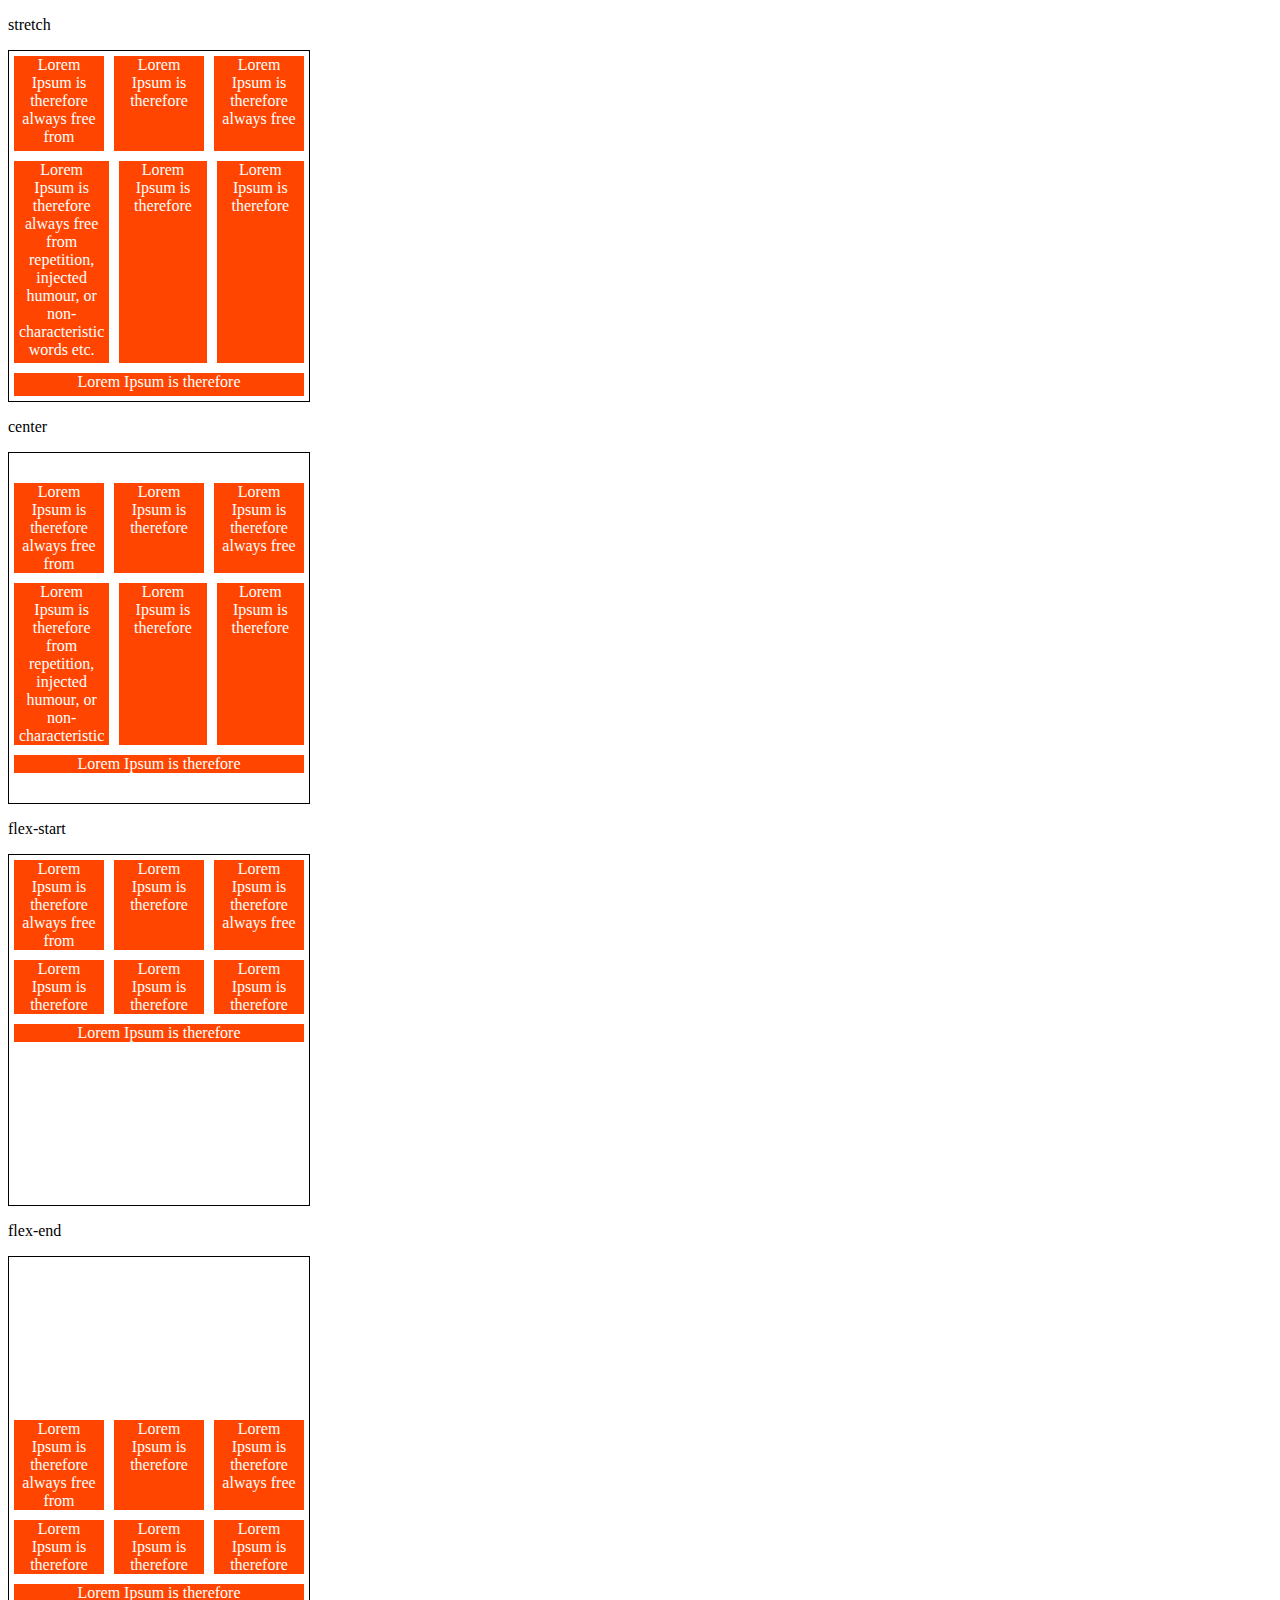
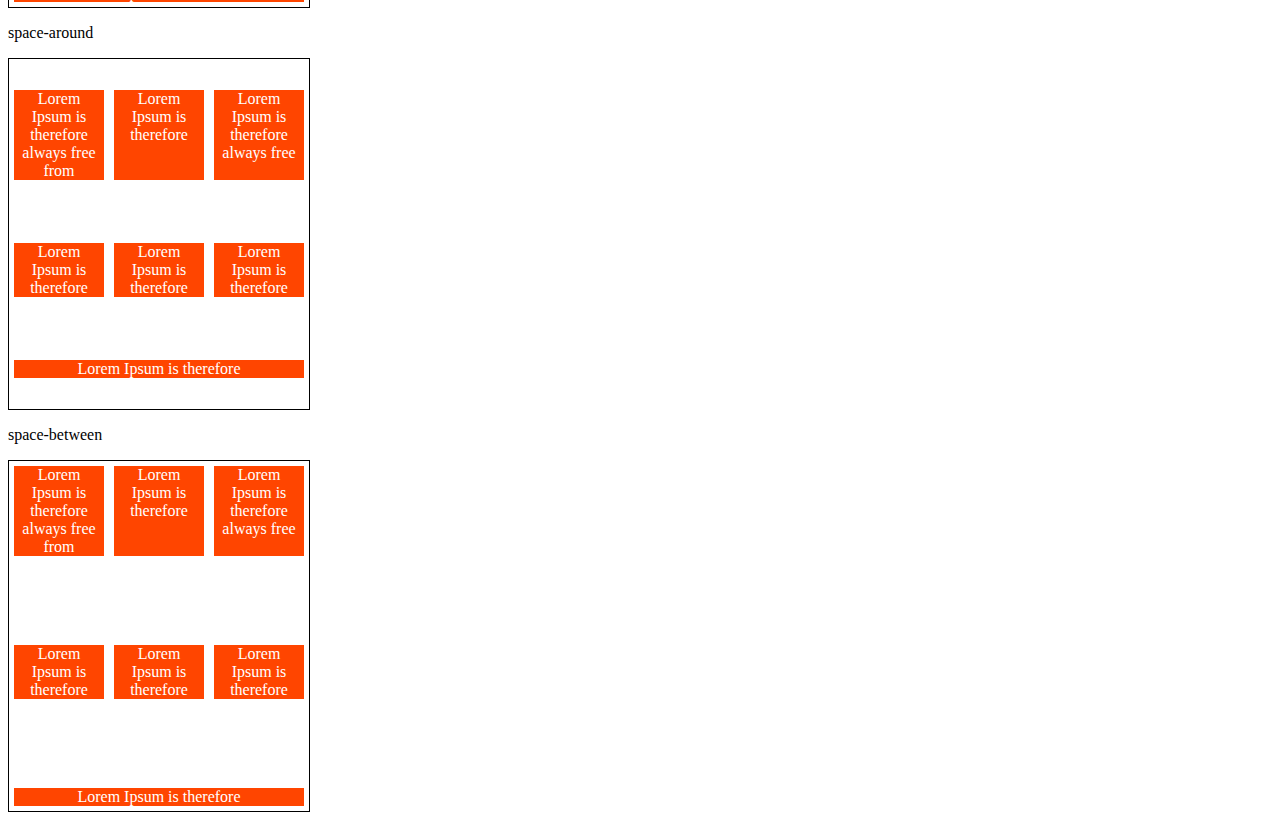
<file: 6-align-content.html>
<!DOCTYPE html>
<html lang="en">
<head>
    <meta charset="UTF-8">
    <meta name="viewport" content="width=device-width, initial-scale=1.0">
    <title>Fundamentos - align content</title>
    <style>
        .container{
            height: 350px;
            max-width: 300px;
            display: flex;
            flex-wrap: wrap;
            border: 1px solid black;
        }

        .item{
            background-color: orangered;
            padding: 0 5px;
            margin: 5px;
            flex: 1;
            text-align: center;
            color: white;
        }
        .stretch{
            align-content: stretch;
        }

        .center{
            align-content: center;
        }

        .flex-start{
            align-content: flex-start;
        }

        .flex-end{
            align-content: flex-end;
        }

        .space-around{
            align-content: space-around;
        }

        .space-between{
            align-content: space-between;
        }
    </style>
</head>
<body>
    <p>stretch</p>
    <div class="container stretch">
        <div class="item">Lorem Ipsum is therefore always free from</div>
        <div class="item">Lorem Ipsum is therefore</div>
        <div class="item">Lorem Ipsum is therefore always free</div>
        <div class="item">Lorem Ipsum is therefore always free from repetition, injected humour, or non-characteristic words etc.</div>
        <div class="item">Lorem Ipsum is therefore</div>
        <div class="item">Lorem Ipsum is therefore</div>
        <div class="item">Lorem Ipsum is therefore</div>
    </div>
    
    <p>center</p>
    <div class="container center">
        <div class="item">Lorem Ipsum is therefore always free from</div>
        <div class="item">Lorem Ipsum is therefore</div>
        <div class="item">Lorem Ipsum is therefore always free</div>
        <div class="item">Lorem Ipsum is therefore from repetition, injected humour, or non-characteristic</div>
        <div class="item">Lorem Ipsum is therefore</div>
        <div class="item">Lorem Ipsum is therefore</div>
        <div class="item">Lorem Ipsum is therefore</div>
    </div>


    <p>flex-start</p>
    <div class="container flex-start">
        <div class="item">Lorem Ipsum is therefore always free from</div>
        <div class="item">Lorem Ipsum is therefore</div>
        <div class="item">Lorem Ipsum is therefore always free</div>
        <div class="item">Lorem Ipsum is therefore</div>
        <div class="item">Lorem Ipsum is therefore</div>
        <div class="item">Lorem Ipsum is therefore</div>
        <div class="item">Lorem Ipsum is therefore</div>
    </div>

    <p>flex-end</p>
    <div class="container flex-end">
        <div class="item">Lorem Ipsum is therefore always free from</div>
        <div class="item">Lorem Ipsum is therefore</div>
        <div class="item">Lorem Ipsum is therefore always free</div>
        <div class="item">Lorem Ipsum is therefore</div>
        <div class="item">Lorem Ipsum is therefore</div>
        <div class="item">Lorem Ipsum is therefore</div>
        <div class="item">Lorem Ipsum is therefore</div>
    </div>

    <p>space-around</p>
    <div class="container space-around">
        <div class="item">Lorem Ipsum is therefore always free from</div>
        <div class="item">Lorem Ipsum is therefore</div>
        <div class="item">Lorem Ipsum is therefore always free</div>
        <div class="item">Lorem Ipsum is therefore</div>
        <div class="item">Lorem Ipsum is therefore</div>
        <div class="item">Lorem Ipsum is therefore</div>
        <div class="item">Lorem Ipsum is therefore</div>
    </div>

    <p>space-between</p>
    <div class="container space-between">
        <div class="item">Lorem Ipsum is therefore always free from</div>
        <div class="item">Lorem Ipsum is therefore</div>
        <div class="item">Lorem Ipsum is therefore always free</div>
        <div class="item">Lorem Ipsum is therefore</div>
        <div class="item">Lorem Ipsum is therefore</div>
        <div class="item">Lorem Ipsum is therefore</div>
        <div class="item">Lorem Ipsum is therefore</div>
    </div>
</body>
</html>
</file>
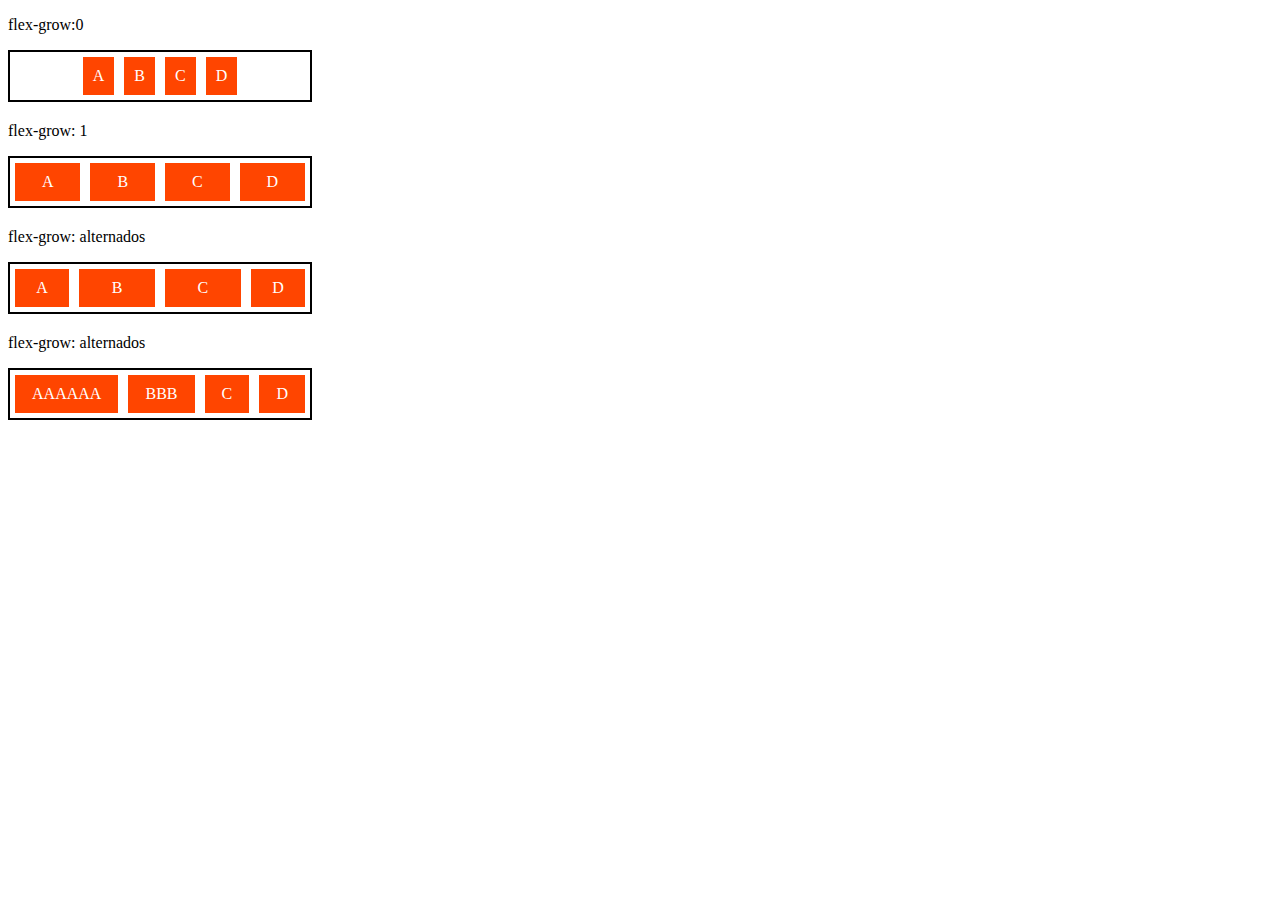
<file: 7-flex-grow.html>
<!DOCTYPE html>
<html lang="en">
<head>
    <meta charset="UTF-8">
    <meta name="viewport" content="width=device-width, initial-scale=1.0">
    <title>Fundamentos - flex grow</title>
    <style>
        .flex-container{
            display: flex;
            border: 2px solid black;
            max-width: 300px;
            margin-bottom: 20px;
            justify-content: center;
        }

        .item{
            background-color: orangered;
            margin: 5px;
            padding: 10px;
            text-align: center;
            color: white;
        }

        .fg-0{
            flex-grow: 0;
        }

        .fg-1{
            flex-grow: 1;
        }

        .fg-2{
            flex-grow: 2;
        }

        .fg-3{
            flex-grow: 3;
        }
    </style>
</head>
<body>
    <p>flex-grow:0</p>
    <div class="flex-container">
        <div class="item fg-0">A</div>
        <div class="item fg-0">B</div>
        <div class="item fg-0">C</div>
        <div class="item fg-0">D</div>
    </div>

    <p>flex-grow: 1</p>
    <div class="flex-container">
        <div class="item fg-1">A</div>
        <div class="item fg-1">B</div>
        <div class="item fg-1">C</div>
        <div class="item fg-1">D</div>
    </div>

    <p>flex-grow: alternados</p>
    <div class="flex-container">
        <div class="item fg-1">A</div>
        <div class="item fg-2">B</div>
        <div class="item fg-2">C</div>
        <div class="item fg-1">D</div>
    </div>
    <p>flex-grow: alternados</p>
    <div class="flex-container">
        <div class="item fg-2">AAAAAA</div>
        <div class="item fg-2">BBB</div>
        <div class="item fg-2">C</div>
        <div class="item fg-2">D</div>
    </div>
</body>
</html>
</file>
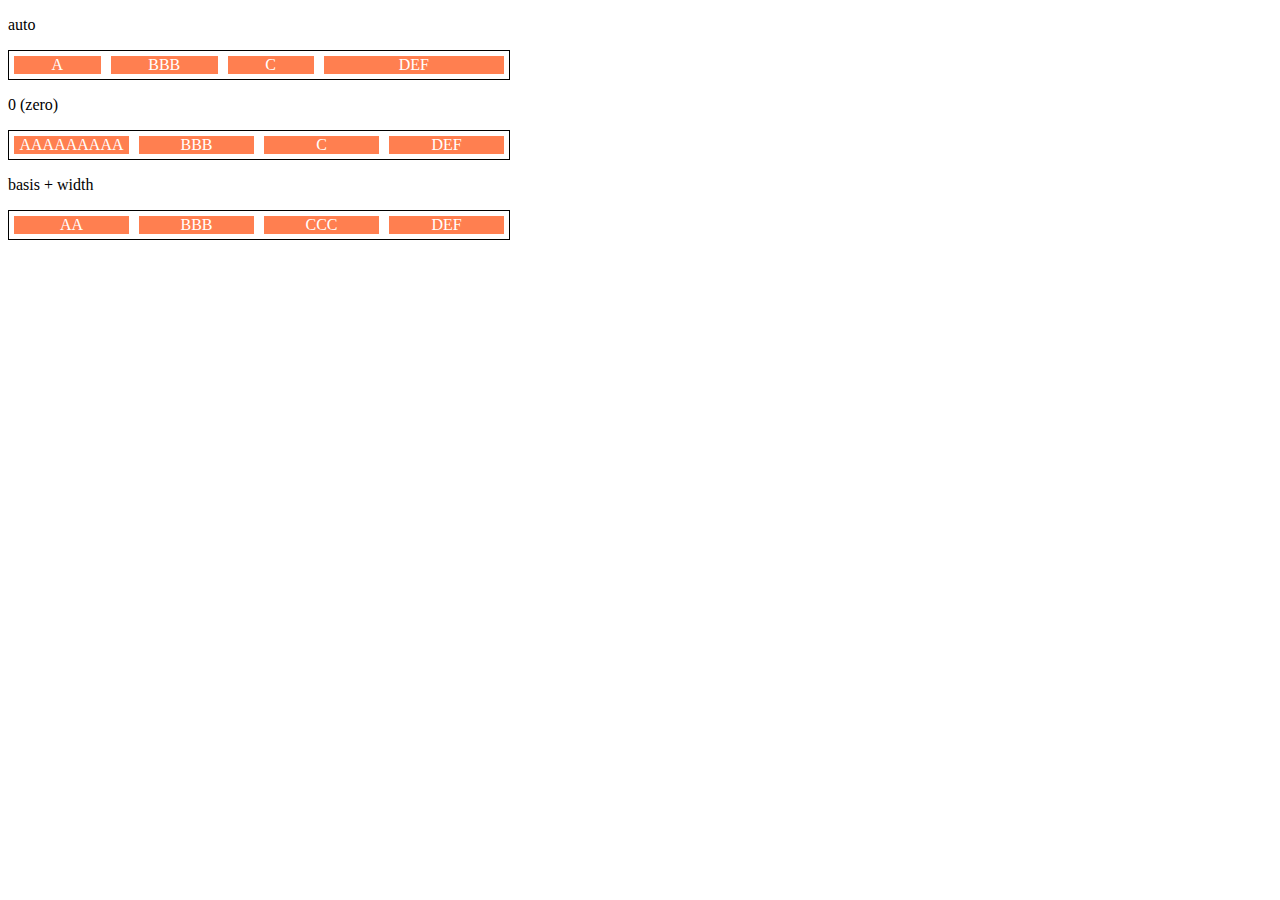
<file: 8-flex-basis.html>
<!DOCTYPE html>
<html lang="en">
<head>
    <meta charset="UTF-8">
    <meta name="viewport" content="width=device-width, initial-scale=1.0">
    <title>Fundamentos - flex basis</title>

    <style>
        .flex-container{
            max-width: 500px;
            border: 1px solid black;
            display: flex;
        }

        .items{
            background-color: coral;
            color: white;
            text-align: center;
            margin: 5px;
        }

        .bauto{
            flex-basis: auto;
        }

        .fg-0{
            flex-grow: 0;
        }

        .fg-1{
            flex-grow: 1;
        }
        
        .fg-2{
            flex-grow: 2;
        }

        .b-0{
            flex-basis: 0;
        }
        
        .w100{
            flex-basis: 50px;
        }
    </style>
</head>
<body>
    <p>auto</p>
    <div class="flex-container">
        <div class="items bauto fg-1">A</div>
        <div class="items bauto fg-1">BBB</div>
        <div class="items bauto fg-1">C</div>
        <div class="items bauto fg-2">DEF</div>
    </div>

    <p>0 (zero)</p>
    <div class="flex-container">
         <div class="items b-0 fg-1">AAAAAAAAA</div>
        <div class="items b-0 fg-1">BBB</div>
        <div class="items b-0 fg-1">C</div>
        <div class="items b-0 fg-1">DEF</div>
    </div>

    <p>basis + width</p>
    <div class="flex-container">
        <div class="items w100 fg-2">AA</div>
       <div class="items w100 fg-2">BBB</div>
       <div class="items w100 fg-2">CCC</div>
       <div class="items w100 fg-2">DEF</div>
   </div>
</body>
</html>
</file>
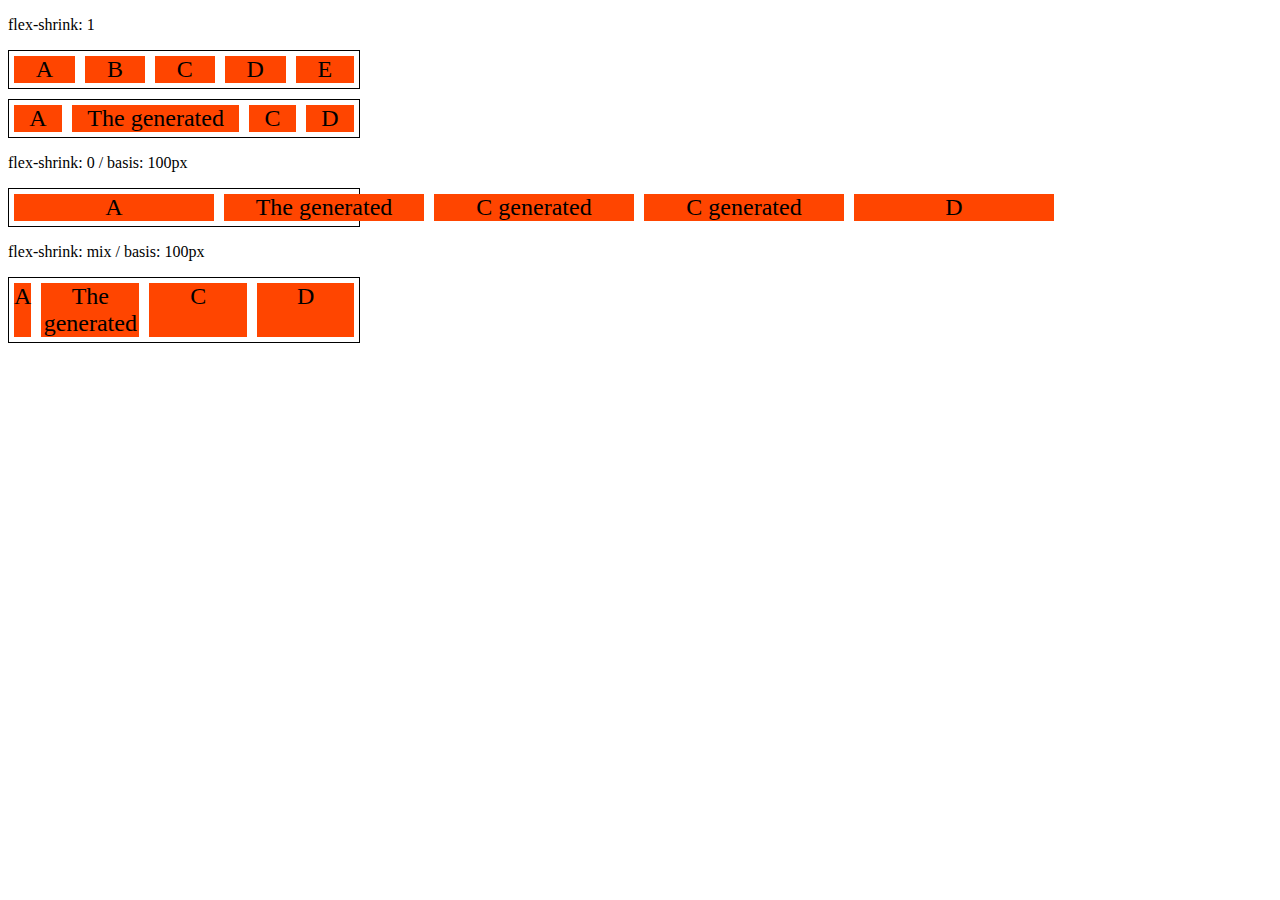
<file: 9-flex-shrink.html>
<!DOCTYPE html>
<html lang="en">
<head>
    <meta charset="UTF-8">
    <meta name="viewport" content="width=device-width, initial-scale=1.0">
    <title>Fundamentos - flex shrink</title>
    <style>
        .flex-container{
            display: flex;
            border: 1px solid black;
            max-width: 350px;
            margin-bottom: 10px;
        }

        .item{
            background-color: orangered;
            font-size: 24px;
            text-align: center;
            margin: 5px;
        }

        .s-1{
            flex-shrink: 1;
        }

        .fg-1{
            flex-grow: 1;
        }

        .s-0{
            flex-shrink: 0;
            flex-basis: 200px;
        }

        .s-2{
            flex-shrink: 2;
            flex-basis: 100px;
        }

        .s-3{
            flex-shrink: 3;
            flex-basis: 100px;
        }
    </style>
</head>
<body>
    <p>flex-shrink: 1</p>
    <div class="flex-container">
         <div class="item s-1 fg-1">A</div>
         <div class="item s-1 fg-1">B</div>
         <div class="item s-1 fg-1">C</div>
         <div class="item s-1 fg-1">D</div>
         <div class="item s-1 fg-1">E</div>
    </div>
    <div class="flex-container">
        <div class="item s-1 fg-1">A</div>
        <div class="item s-1 fg-1">The generated</div>
        <div class="item s-1 fg-1">C</div>
        <div class="item s-1 fg-1">D</div>
   </div>

   <p>flex-shrink: 0 / basis: 100px</p>
   <div class="flex-container">
        <div class="item s-0 fg-1">A</div>
        <div class="item s-0 fg-1">The generated</div>
        <div class="item s-0 fg-1">C generated</div>
        <div class="item s-0 fg-1">C generated</div>
        <div class="item s-0 fg-1">D</div>
    </div>

    <p>flex-shrink: mix / basis: 100px</p>
    <div class="flex-container">
        <div class="item s-1 fg-1">A</div>
        <div class="item s-2 fg-1">The generated</div>
        <div class="item s-2 fg-1">C</div>
        <div class="item s-3 fg-1">D</div>
   </div>
</body>
</html>
</file>
<file: flex-projeto/style.css>
* {
  margin: 0;
  padding: 0;
  font-family: 'Open Sans', sans-serif;
}

ul {
  list-style: none;
  margin: 0;
  padding: 0;
}

ul li a {
  text-decoration: none;
}

div img {
  display: block;
  width: 100%;
}

.flex-container {
  display: flex;
  max-width: 992px;
  margin: auto;
  width: 100%;
  min-width: 320px;
}

header {
  background-color: #122A57;
  height: 100px;
  display: flex;
  align-items: center;
  color: #fff;
}

header .list-items {
  display: flex;
  width: 100%;
  max-width: 260px;
  justify-content: space-between;
  align-items: center;
}

header .menu {
  justify-content: space-between;
}

.list-items li a {
  color: #fff;
}

.apresentacao {
  height: 100vh;
  align-items: center;
  justify-content: space-between;
}

.apresentacao .texto-apresentacao {
  min-height: 200px;
  width: 100%;;
}

.btn h1 {
  color: #122A57;
  font-size: 48px;
  margin-bottom: 10px;
}

.btn {
  background-color: #122A57;
  color: #FFF;
  text-align: center;
  border-radius: 30px;
  width: 220px;
  display: block;
  text-decoration: none;
  height: 50px;
  line-height: 50px;
  margin-top: 10px;
  margin-bottom: 10px;
}

#quem-somos {
  flex-direction: row-reverse;
  align-items: center;
  justify-content: space-between;
  min-width: 420px;
  padding-bottom: 60px;
}

#quem-somos img {
  min-width: 320px;
  margin: auto;
}

#quem-somos h2 {
  font-size: 32px;
  color: #122A57;
  display: flex;
  margin-bottom: 20px;
}

#quem-somos h2::before {
  content: '';
  height: 50px;
  width: 5px;
  margin-right: 5px;
  background-color: #122A57;
  position: relative;
}

#quem-somos p {
  margin-bottom: 10px;
  width: 90%;
}

.container-externo {
  background-color: #122A57;
  width: 100%;
}

#servicos {
  flex-direction: column;
  padding-top: 50px;
  padding-bottom: 100px;
}

#servicos h2 {
  color: #fff;
  font-size: 32px;
  margin-bottom: 20px;
}

.list-servicos {
  display: flex;
  justify-content: space-between;
  margin-top: 20px;
}

.list-servicos .item-servico {
  text-align: center;
}

.item-servico a {
  width: 220px;
  background-color: #FFF;
  border-radius: 30px;
  height: 50px;
  text-align: center;
  margin-top: 20px;
  line-height: 50px;
  padding: 5px 10px;
  color: #122A57;
  font-size: 12px;
  text-decoration: none;
  font-weight: 700;
}

.item-servico p {
  font-weight: 700;
  font-size: 18px;
  color: #FFF;
  margin-top: 20px;
}

.item-servico img {
  width: 80%;
  margin: auto;
}

#planos {
  flex-direction: column;
  padding: 50px 0 50px 0;
}

#planos h2 {
  font-size: 32px;
  padding-left: 20px;
  margin-bottom: 20px;
}

.list-planos {
  display: flex;
  align-items: flex-end;
  justify-content: space-between;
}

.item-plano {
  flex: 1;
  border: 5px solid #122A57;
  margin-right: 20px;
  padding: 10px;
  max-width: 240px;
  margin-bottom: 20px;
}

.item-plano .btn {
  margin: auto;
  margin-bottom: 20px;
}

.item-plano h3 {
  font-size: 24px;
  display: flex;
  flex-direction: column;
  text-align: center;
  margin-top: 20px;
}

.item-plano h3::after {
  content: '';
  background-color: #122A57;
  width: 100%;
  height: 3px;
  margin-top: 20px;
  margin-bottom: 10px;
}

.item-plano ul {
  padding: 10px 20px;
  display: flex;
  flex-direction: column;
  margin-bottom: 10px;
  min-height: 110px;
}

.item-plano ul li {
  display: flex;
  flex-wrap: nowrap;
  align-items: center;
}

.item-plano ul li::before {
  content: '';
  width: 10px;
  height: 10px;
  background-color: #122A57;
  margin-right: 5px;
}

footer {
  background-color: #122A57;
  height: 170px;
  display: flex;
  align-items: center;
}

footer .footer {
  justify-content: space-between;
  color: #FFF;
}

/* Mobile */
@media(max-width: 992px) {
  .flex-container {
    flex-direction: column;
    padding-left: 20px;
  }
  .apresentacao {
    flex-direction: column-reverse;
    justify-content: flex-end;
    height: 70vh;
  }
  .apresentacao .texto-apresentacao {
    width: 100%;
  }
  #quem-somos {
    flex-direction: column-reverse;
  }
  .list-servicos {
    flex-direction: column;
  }
  .item-servico {
    padding-bottom: 30px;
  }
  .item-servico img {
    width: 25%;
  }
  .list-planos {
    flex-direction: column;
    align-items: flex-start;
    margin-bottom: 20px;
  }
  .list-planos .item-plano {
    max-width: 90%;
    margin: auto;
    width: 100%;
    margin-bottom: 20px;
  }
}
</file>
